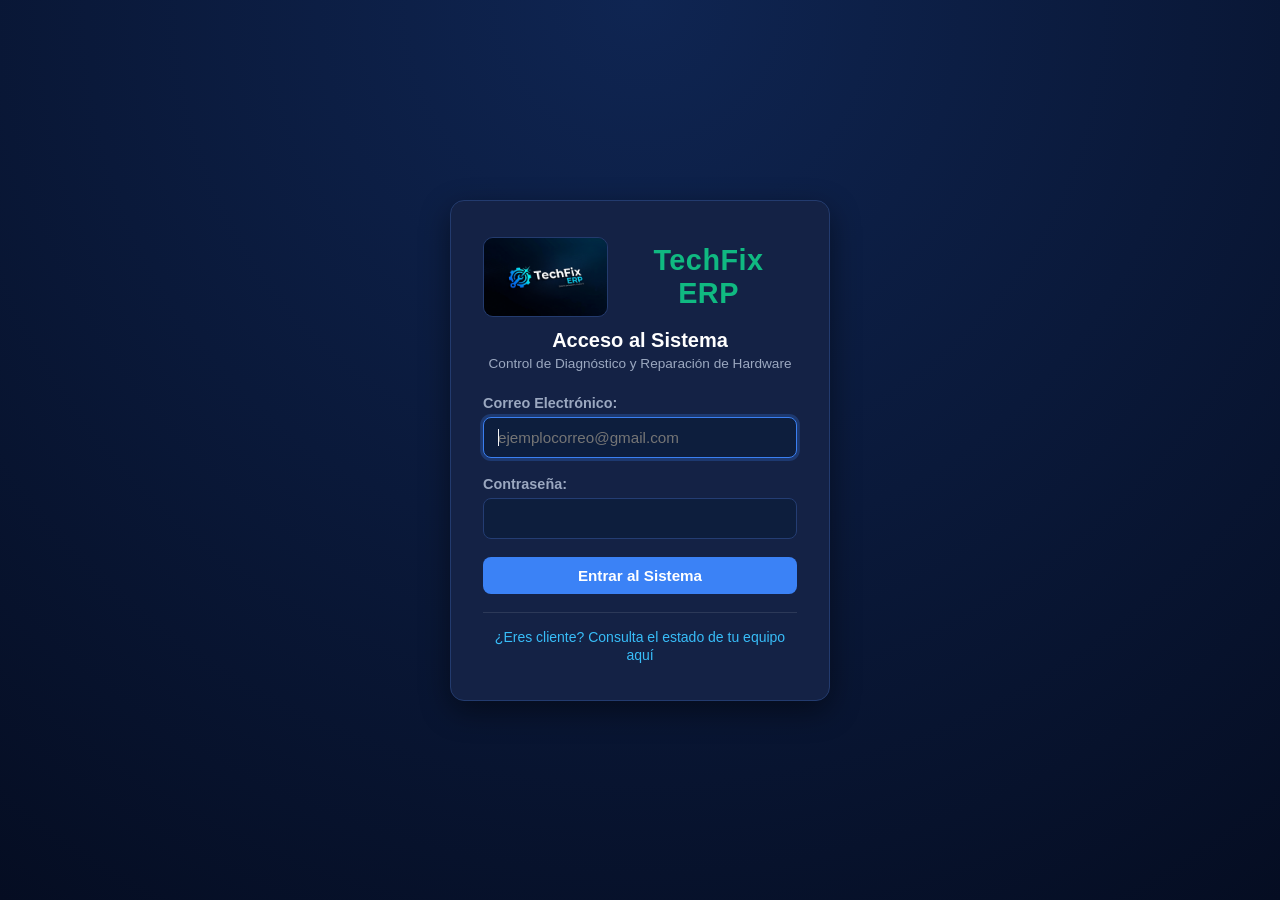
<file: index.html>
<!DOCTYPE html>
<html lang="es">
<head>
    <meta charset="UTF-8">
    <meta name="viewport" content="width=device-width, initial-scale=1.0">
    <title>TechFix ERP - Panel de Control</title>
    <link rel="stylesheet" href="CSS/estilos.css">
</head>
<body>

    <!-- Menu com-->
    <div class="sidebar"></div>

    <!-- Cont principal-->
    <div class="main-content">
        <div class="header">
            <div class="header-title-box">
                <h1>Panel de Control</h1>
                <p class="header-subtitle">Monitoreo general de órdenes y taller de hardware</p>
            </div>
            <div class="user-info"></div>
        </div>

        <!--tarj de resumen de estado -->
        <div class="dashboard-cards">
            <div class="card">
                <h3>Órdenes Activas</h3>
                <div class="number" id="count-activas">0</div>
            </div>
            <div class="card warning">
                <h3>En Diagnóstico</h3>
                <div class="number" id="count-diagnostico">0</div>
            </div>
            <div class="card success">
                <h3>Reparados / Listos</h3>
                <div class="number" id="count-listos">0</div>
            </div>
            <div class="card danger">
                <h3>Stock Bajo Repuestos</h3>
                <div class="number" id="count-stock-bajo">0</div>
            </div>
        </div>

        <!-- tab de órdenes recientes -->
        <div class="table-container">
            <div class="table-header-flex">
                <h2>Equipos en Taller y Órdenes Recientes</h2>
                <div class="cell-actions">
                    <a href="ordenes.html" class="btn btn-primary btn-sm">Nueva Orden</a>
                    <a href="diagnostico.html" class="btn btn-secondary btn-sm">Taller y Reparación</a>
                </div>
            </div>
            
            <table>
                <thead>
                    <tr>
                        <th>Ticket</th>
                        <th>Cliente</th>
                        <th>Equipo (Serie)</th>
                        <th>Respaldo Datos</th>
                        <th>Estado</th>
                        <th>Técnico Asignado</th>
                        <th>Acciones</th>
                    </tr>
                </thead>
                <tbody id="tabla-ordenes">
                    <tr>
                        <td colspan="7" class="empty-state-card">Cargando órdenes del sistema...</td>
                    </tr>
                </tbody>
            </table>
        </div>
    </div>

    <!-- Modal de previsualización de ticket -->
    <div id="modal-ticket" class="modal-overlay">
        <div class="modal-content">
            <div class="modal-header">
                <h3>Comprobante de Recepción</h3>
                <button class="modal-close" onclick="cerrarModalTicket()">&times;</button>
            </div>
            <div id="modal-ticket-body">
                <!-- cont dinam-->
            </div>
            <div class="modal-actions">
                <button class="btn btn-secondary" onclick="cerrarModalTicket()">Cerrar</button>
                <button class="btn btn-primary" onclick="imprimirTicketActual()">Imprimir Ticket</button>
            </div>
        </div>
    </div>
    <!-- compr -->
    <div id="seccion-ticket">
    
        <h2>TechFix ERP</h2>
        <h3>Comprobante de Recepción de Equipo</h3>
        <hr>
    
        <table>
            <tr>
                <td><b>Código de seguimiento:</b></td>
                <td id="ticket-id"></td>
            </tr>
            <tr>
                <td><b>Fecha:</b></td>
                <td id="ticket-fecha"></td>
            </tr>
            <tr>
                <td><b>Cliente:</b></td>
                <td id="ticket-cliente"></td>
            </tr>
            <tr>
                <td><b>Teléfono:</b></td>
                <td id="ticket-telefono"></td>
            </tr>
            <tr>
                <td><b>Equipo:</b></td>
                <td id="ticket-equipo"></td>
            </tr>
            <tr>
                <td><b>No de Serie:</b></td>
                <td id="ticket-serie"></td>
            </tr>
            <tr>
                <td><b>Técnico:</b></td>
                <td id="ticket-tecnico"></td>
            </tr>
            <tr>
                <td><b>Respaldo:</b></td>
                <td id="ticket-respaldo"></td>
            </tr>
        </table>
    
        <hr>
    
        <p><b>Problema reportado:</b></p>
        <p id="ticket-problema"></p>
    
        <p><b>Notas:</b></p>
        <p id="ticket-notas"></p>
    
        <hr>

        <div class="ticket-qr-print">
            <div id="ticket-print-qr" class="qr-box"></div>
            <p>Escanee el código QR o ingrese el código en el portal de seguimiento</p>
            <p class="ticket-token" id="ticket-print-token"></p>
        </div>
    
        <p><b>Importante:</b> Presente este comprobante para retirar su equipo.</p>
        <p>Pasados 30 días del aviso de reparación, el taller no se hace responsable por equipos no reclamados.</p>
        <p>Gracias por su preferencia.</p>
    
        </div>

    <script src="JS/lib/qrcode.min.js"></script>
    <script src="JS/api.js"></script>
    <script src="JS/index.js"></script>
</body>
</html>
</file>
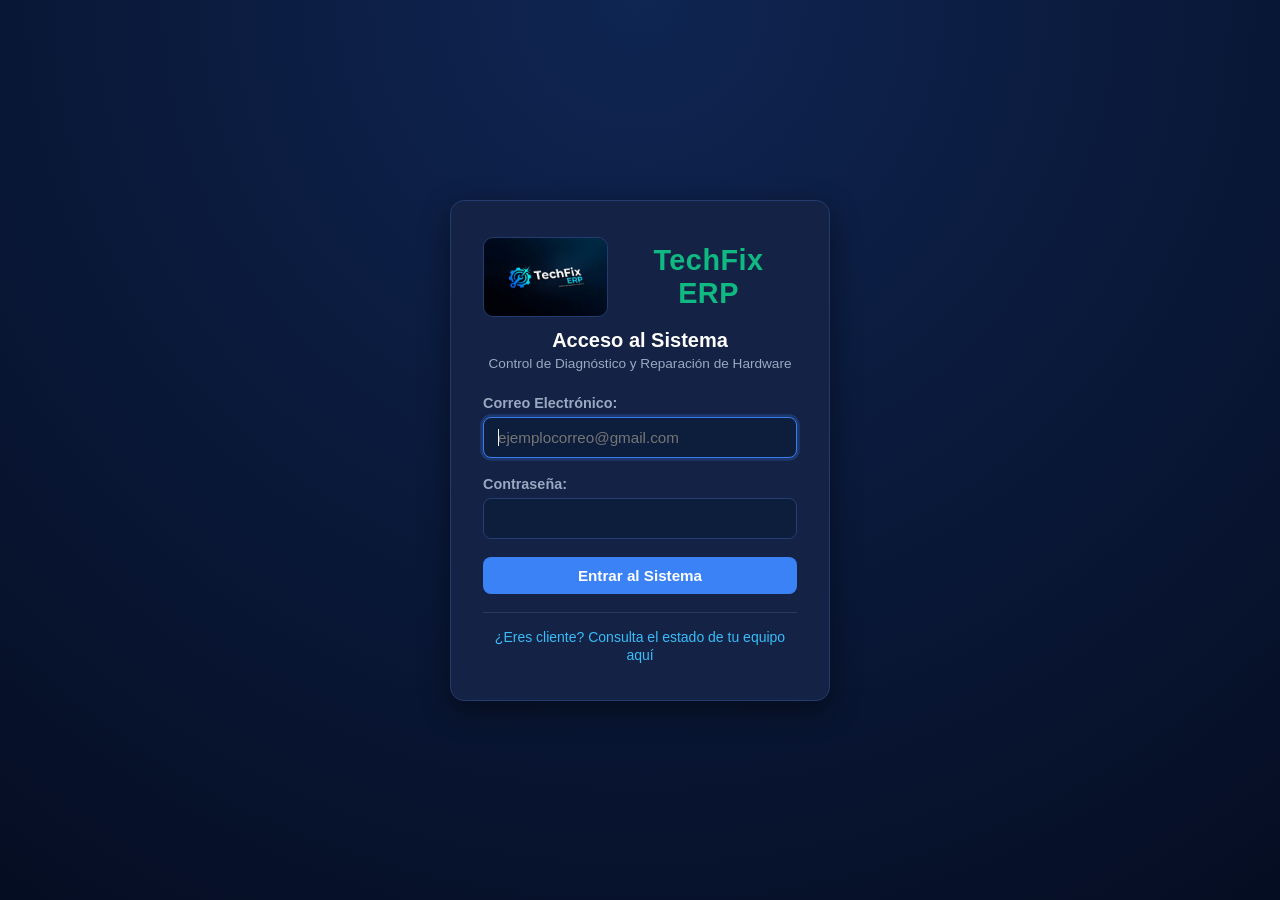
<file: auditoria.html>
<!DOCTYPE html>
<html lang="es">
<head>
    <meta charset="UTF-8">
    <meta name="viewport" content="width=device-width, initial-scale=1.0">
    <title>TechFix ERP - Auditoría y Trazabilidad</title>
    <link rel="stylesheet" href="CSS/estilos.css">
</head>
<body>

    <!-- Menú lateral común -->
    <div class="sidebar"></div>

    <!--  principal -->
    <div class="main-content">
        <div class="header">
            <div class="header-title-box">
                <h1>Auditoría y Trazabilidad Inmutable</h1>
                <p class="header-subtitle">Bitácora cronológica de operaciones y trazabilidad de cambios de estado protegida por triggers</p>
            </div>
            <div class="user-info"></div>
        </div>

        <!-- Pestañas aud-->
        <div class="tab-container">
            <button class="tab-btn active" id="tab-estados-btn" onclick="cambiarTabAuditoria('estados')">
                <img src="imgs/1785039-ff5722.svg" alt="" class="btn-icon-img"> Historial de Estados de Órdenes
            </button>
            <button class="tab-btn" id="tab-bitacora-btn" onclick="cambiarTabAuditoria('bitacora')">
                <img src="imgs/activity.svg" alt="" class="btn-icon-img"> Bitácora General del Sistema
            </button>
        </div>

        <!-- historial de estados órdenes -->
        <div id="seccion-estados">
            <div class="card" style="margin-bottom: 24px;">
                <div class="form-row" style="align-items: center; margin-bottom: 0;">
                    <div class="form-group" style="flex: 2; margin-bottom: 0;">
                        <label for="ordenAuditoriaSelect">Consultar Trazabilidad de la Orden:</label>
                        <select id="ordenAuditoriaSelect">
                            <option value="">-- Seleccionar Orden de Trabajo --</option>
                        </select>
                    </div>
                    <div style="flex: 1; text-align: right;">
                        <button class="btn btn-secondary btn-sm" onclick="cargarHistorialOrdenSeleccionada()">
                            Refrescar Historial
                        </button>
                    </div>
                </div>
            </div>

            <div class="table-container">
                <div class="table-header-flex">
                    <h2 id="titulo-historial-orden">Línea de Tiempo de Cambios de Estado</h2>
                    <span class="badge ready">
                        Registros Inmutables
                    </span>
                </div>
                <p class="header-subtitle" style="margin-bottom: 16px;">
                    Registro automático con marca de tiempo y usuario responsable para cada transición de estado de reparación.
                </p>

                <table>
                    <thead>
                        <tr>
                            <th>Fecha y Hora Exacta</th>
                            <th>Estado Anterior</th>
                            <th>Nuevo Estado</th>
                            <th>Usuario Responsable</th>
                            <th>Rol</th>
                            <th>Observaciones</th>
                        </tr>
                    </thead>
                    <tbody id="tabla-historial-estados">
                        <tr>
                            <td colspan="6" class="empty-state-card">Seleccione una orden para ver su trazabilidad.</td>
                        </tr>
                    </tbody>
                </table>
            </div>
        </div>

        <!-- bitácora general de auditoría -->
        <div id="seccion-bitacora" style="display: none;">
            <div class="table-container">
                <div class="table-header-flex">
                    <h2>Bitácora de Operaciones del Sistema (Últimos 100 Registros)</h2>
                    <button class="btn btn-secondary btn-sm" onclick="cargarBitacoraGeneral()">Actualizar Bitácora</button>
                </div>
                <p class="header-subtitle" style="margin-bottom: 16px;">
                    Auditoría integral de base de datos protegida ante modificaciones o eliminaciones.
                </p>

                <table>
                    <thead>
                        <tr>
                            <th>Fecha / Hora</th>
                            <th>Tabla</th>
                            <th>Operación</th>
                            <th>ID Registro</th>
                            <th>Usuario</th>
                        </tr>
                    </thead>
                    <tbody id="tabla-bitacora-general">
                        <tr>
                            <td colspan="5" class="empty-state-card">Cargando bitácora general...</td>
                        </tr>
                    </tbody>
                </table>
            </div>
        </div>

    </div>

    <script src="JS/api.js"></script>
    <script src="JS/auditoria.js"></script>
</body>
</html>
</file>
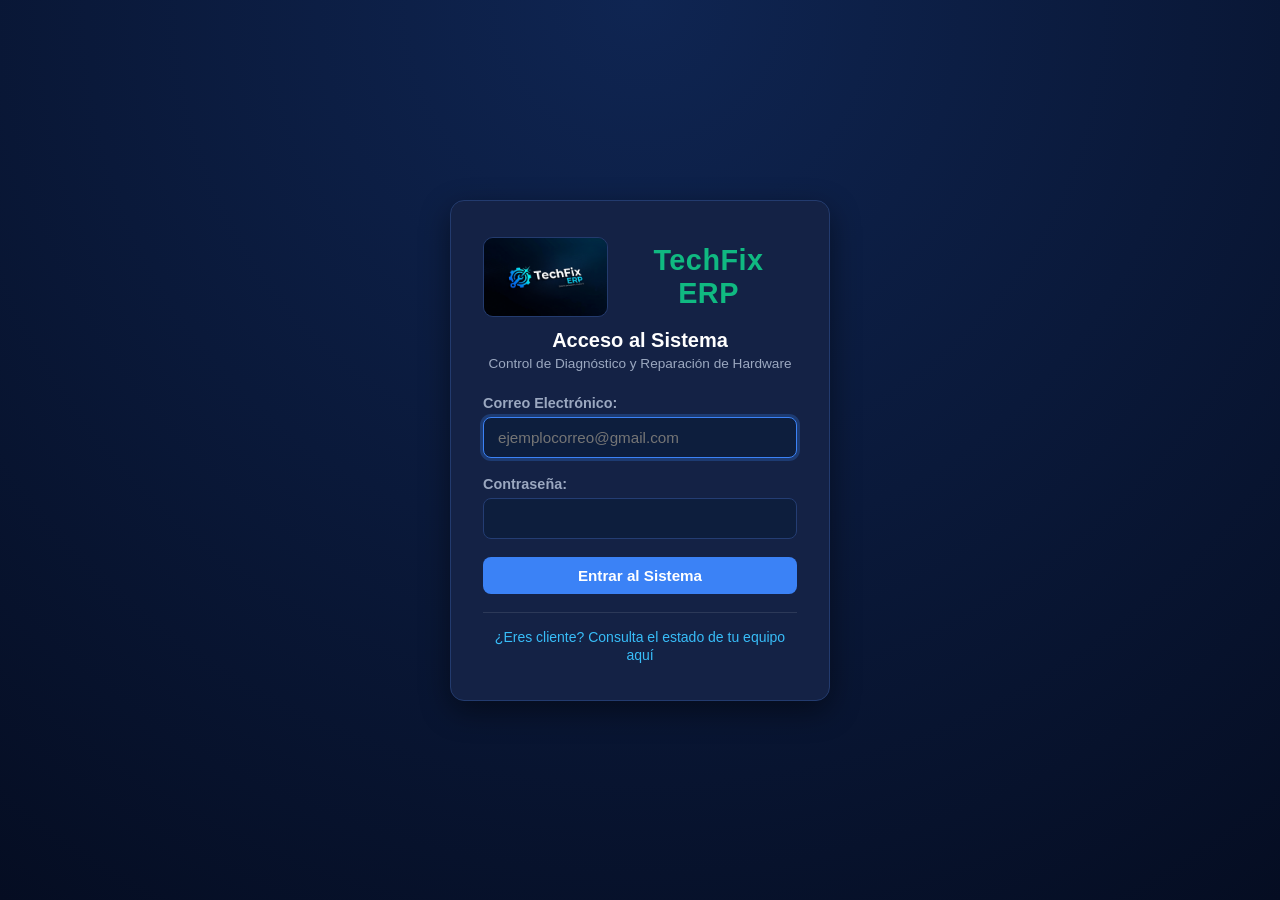
<file: clientes.html>
<!DOCTYPE html>
<html lang="es">
<head>
    <meta charset="UTF-8">
    <meta name="viewport" content="width=device-width, initial-scale=1.0">
    <title>TechFix ERP - Gestión de Clientes</title>
    <link rel="stylesheet" href="CSS/estilos.css">
</head>
<body>

    <!-- Menú lateral común -->
    <div class="sidebar"></div>

    <!-- Contenido principal -->
    <div class="main-content">
        <div class="header">
            <div class="header-title-box">
                <h1>Gestión de Clientes</h1>
                <p class="header-subtitle">Catálogo de clientes y propietarios de hardware</p>
            </div>
            <div class="user-info"></div>
        </div>

        <div class="two-column-layout">
            <!--  registro -->
            <div class="card">
                <h2 style="font-size: 1.2rem; margin-bottom: 16px;">Registrar Nuevo Cliente</h2>
                <form id="formCliente">
                    <div class="form-group">
                        <label for="nombre">Nombre Completo *</label>
                        <input type="text" id="nombre" placeholder="Ej. Juan Pérez" required>
                    </div>

                    <div class="form-group">
                        <label for="telefono">Teléfono de Contacto *</label>
                        <input type="text" id="telefono" placeholder="Ej. 5555-1234" required>
                    </div>

                    <div class="form-group">
                        <label for="email">Correo Electrónico (Único) *</label>
                        <input type="email" id="email" placeholder="cliente@correo.com" required>
                        <small class="field-help-text">No se permiten correos duplicados en el sistema.</small>
                    </div>

                    <div class="form-group">
                        <label for="direccion">Dirección Física</label>
                        <input type="text" id="direccion" placeholder="Ej. Zona 1, Ciudad">
                    </div>

                    <button type="submit" class="btn btn-primary btn-full" id="btnGuardarCliente" style="margin-top: 10px;">
                        Guardar Cliente
                    </button>
                </form>
            </div>

            <!-- Listado de clientes que estan registrados -->
            <div class="table-container">
                <div class="table-header-flex">
                    <h2>Directorio de Clientes</h2>
                    <input type="text" id="buscarCliente" placeholder="Filtrar por nombre, teléfono o correo..." class="search-input-field">
                </div>

                <table>
                    <thead>
                        <tr>
                            <th>ID</th>
                            <th>Nombre Completo</th>
                            <th>Teléfono</th>
                            <th>Correo Electrónico</th>
                            <th>Dirección</th>
                        </tr>
                    </thead>
                    <tbody id="tabla-clientes">
                        <tr>
                            <td colspan="5" class="empty-state-card">Cargando directorio de clientes...</td>
                        </tr>
                    </tbody>
                </table>
            </div>
        </div>
    </div>

    <script src="JS/api.js"></script>
    <script src="JS/clientes.js"></script>
</body>
</html>
</file>
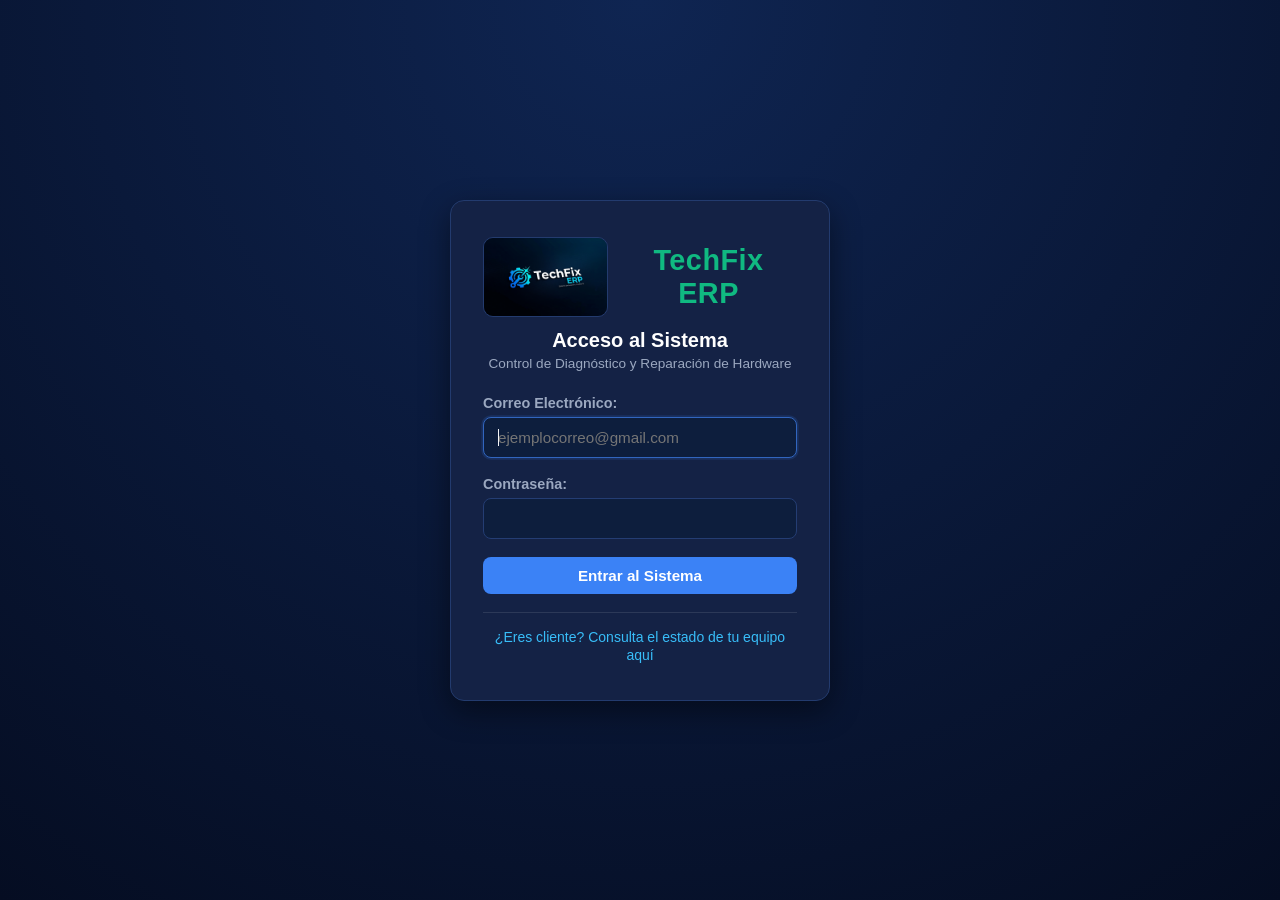
<file: diagnostico.html>
<!DOCTYPE html>
<html lang="es">
<head>
    <meta charset="UTF-8">
    <meta name="viewport" content="width=device-width, initial-scale=1.0">
    <title>TechFix ERP  Diagnóstico y Taller de Reparación</title>
    <link rel="stylesheet" href="CSS/estilos.css">
</head>
<body>

    <!-- Menú lateral -->
    <div class="sidebar"></div>

    <!--principal -->
    <div class="main-content">
        <div class="header">
            <div class="header-title-box">
                <h1>Diagnóstico y Taller de Hardware</h1>
                <p class="header-subtitle">Atención técnica, consumo de repuestos en órdenes y actualización de estados</p>
            </div>
            <div class="user-info"></div>
        </div>

        <!-- Selector orden activa -->
        <div class="card" style="margin-bottom: 24px;">
            <div class="form-row" style="align-items: center; margin-bottom: 0;">
                <div class="form-group" style="flex: 2; margin-bottom: 0;">
                    <label for="ordenSelect" style="color: #ffffff;">Seleccionar Orden de Trabajo para Atención Técnica:</label>
                    <select id="ordenSelect">
                        <option value="">-- Cargando órdenes activas del taller --</option>
                    </select>
                </div>
                <div style="flex: 1; display: flex; justify-content: flex-end;">
                    <button class="btn btn-secondary btn-sm" onclick="cargarOrdenesTaller()">Refrescar Órdenes</button>
                </div>
            </div>
        </div>

        <!-- Panel cuando no se ha seleccionado ninguna orden -->
        <div id="panel-sin-seleccion" class="empty-state-card">
            <img src="imgs/1093183-3f51b5.svg" alt="" class="empty-state-icon">
            <h3>Seleccione una orden de trabajo para ver los detalles técnicos y gestionar el taller.</h3>
        </div>

        <!-- Panel de trabajo de la orden seleccionada -->
        <div id="panel-orden-activa" style="display: none;">
            
            <!-- banner informativo de respaldo de datos -->
            <div id="banner-respaldo-alerta" style="display: none;"></div>

            <div class="dashboard-cards" style="grid-template-columns: repeat(auto-fit, minmax(200px, 1fr)); margin-bottom: 24px;">
                <div class="card" style="padding: 16px;">
                    <h3>Orden / Ticket</h3>
                    <div id="info-ticket" style="font-size: 1.5rem; font-weight: bold; color: #60a5fa;">-</div>
                </div>
                <div class="card" style="padding: 16px;">
                    <h3>Cliente</h3>
                    <div id="info-cliente" style="font-size: 1.1rem; font-weight: bold;">-</div>
                </div>
                <div class="card" style="padding: 16px;">
                    <h3>Dispositivo</h3>
                    <div id="info-equipo" style="font-size: 1.1rem; font-weight: bold;">-</div>
                </div>
                <div class="card" style="padding: 16px;">
                    <h3>Estado Actual</h3>
                    <div id="info-estado" style="font-size: 1.1rem; font-weight: bold;">-</div>
                </div>
            </div>

            <!-- distribución de operaciones tecnicas -->
            <div class="taller-grid-layout" style="margin-bottom: 24px;">
                
                <!-- Diagnóstico técnico y estado -->
                <div>
                    <!-- Formulario de diagnóstico -->
                    <div class="card" style="margin-bottom: 20px;">
                        <h2 style="font-size: 1.2rem; margin-bottom: 14px;">Registro de Diagnóstico Técnico</h2>
                        <form id="formDiagnostico">
                            <div class="form-group">
                                <label for="diagnosticoTecnico">Hallazgos Técnicos / Evaluación *</label>
                                <textarea id="diagnosticoTecnico" rows="3" placeholder="Detalle las pruebas realizadas y componentes defectuosos detectados..." required></textarea>
                            </div>
                            <div class="form-group">
                                <label for="solucionPropuesta">Solución Propuesta / Procedimiento</label>
                                <textarea id="solucionPropuesta" rows="2" placeholder="Reemplazo de componente, soldadura, limpieza, reinstalación..."></textarea>
                            </div>
                            <button type="submit" class="btn btn-primary btn-full" id="btnGuardarDiagnostico">
                                Guardar Diagnóstico y Marcar "En Diagnóstico"
                            </button>
                        </form>
                    </div>

                    <!-- actualización de estado de reparacion -->
                    <div class="card">
                        <h2 style="font-size: 1.2rem; margin-bottom: 12px;">Estado de Reparación</h2>
                        <p class="field-help-text" style="margin-bottom: 14px;">
                            Solo el técnico asignado a esta orden o un Administrador tienen autorización para modificar su estado.
                        </p>
                        
                        <div class="cell-actions">
                            <button class="btn btn-warning" onclick="cambiarEstadoOrden('En Diagnóstico')">
                                En Diagnóstico
                            </button>
                            <button class="btn btn-success" onclick="cambiarEstadoOrden('Reparado')">
                                Marcar Reparado
                            </button>
                            <button class="btn btn-secondary" onclick="cambiarEstadoOrden('Entregado')">
                                Marcar Entregado
                            </button>
                        </div>
                    </div>

                    <!-- historial de notas de diagnostico -->
                    <div class="card" style="margin-top: 20px;">
                        <h3 style="margin-bottom: 10px;">Historial de Notas de Diagnóstico</h3>
                        <div id="lista-diagnosticos" style="display: flex; flex-direction: column; gap: 10px; font-size: 0.9rem;">
                            <!-- dinamic -->
                        </div>
                    </div>
                </div>

                <!-- consumo de repuestos -->
                <div>
                    <div class="card" style="border-left-color: var(--success);">
                        <h2 style="font-size: 1.2rem; margin-bottom: 14px;">Consumo de Repuestos</h2>
                        <p class="field-help-text" style="margin-bottom: 14px;">
                            Al asignar un repuesto a la orden, las existencias se descuentan automáticamente y se genera su registro en el Kardex.
                        </p>

                        <form id="formAsignarRepuesto">
                            <div class="form-group">
                                <label for="repuestoSelect">Repuesto a Utilizar *</label>
                                <select id="repuestoSelect" required>
                                    <option value="">-- Seleccionar Repuesto en Stock --</option>
                                </select>
                            </div>

                            <div class="form-row">
                                <div class="form-group">
                                    <label for="cantidadRepuesto">Cantidad *</label>
                                    <input type="number" id="cantidadRepuesto" min="1" value="1" required>
                                </div>
                                <div class="form-group" style="display: flex; align-items: flex-end;">
                                    <button type="submit" class="btn btn-success btn-full" id="btnAsignarRepuesto">
                                        Consumir Repuesto
                                    </button>
                                </div>
                            </div>
                        </form>

                        <hr style="border: none; border-top: 1px solid var(--border-color); margin: 18px 0;">

                        <h3 style="font-size: 1rem; margin-bottom: 10px;">Repuestos Asignados a Esta Orden</h3>
                        <div style="overflow-x: auto;">
                            <table>
                                <thead>
                                    <tr>
                                        <th>Repuesto</th>
                                        <th>Cant.</th>
                                        <th>P. Unitario</th>
                                        <th>Subtotal</th>
                                    </tr>
                                </thead>
                                <tbody id="tabla-repuestos-orden">
                                    <tr>
                                        <td colspan="4" class="empty-state-card" style="padding: 10px;">No se han consumido repuestos.</td>
                                    </tr>
                                </tbody>
                            </table>
                        </div>

                        <div style="margin-top: 14px; text-align: right; font-size: 1.1rem;">
                            <strong>Total Repuestos: </strong>
                            <span id="total-repuestos-monto" style="color: #34d399; font-weight: bold;">Q0.00</span>
                        </div>
                    </div>
                </div>

            </div>
        </div>
    </div>

    <script src="JS/api.js"></script>
    <script src="JS/diagnostico.js"></script>
</body>
</html>
</file>
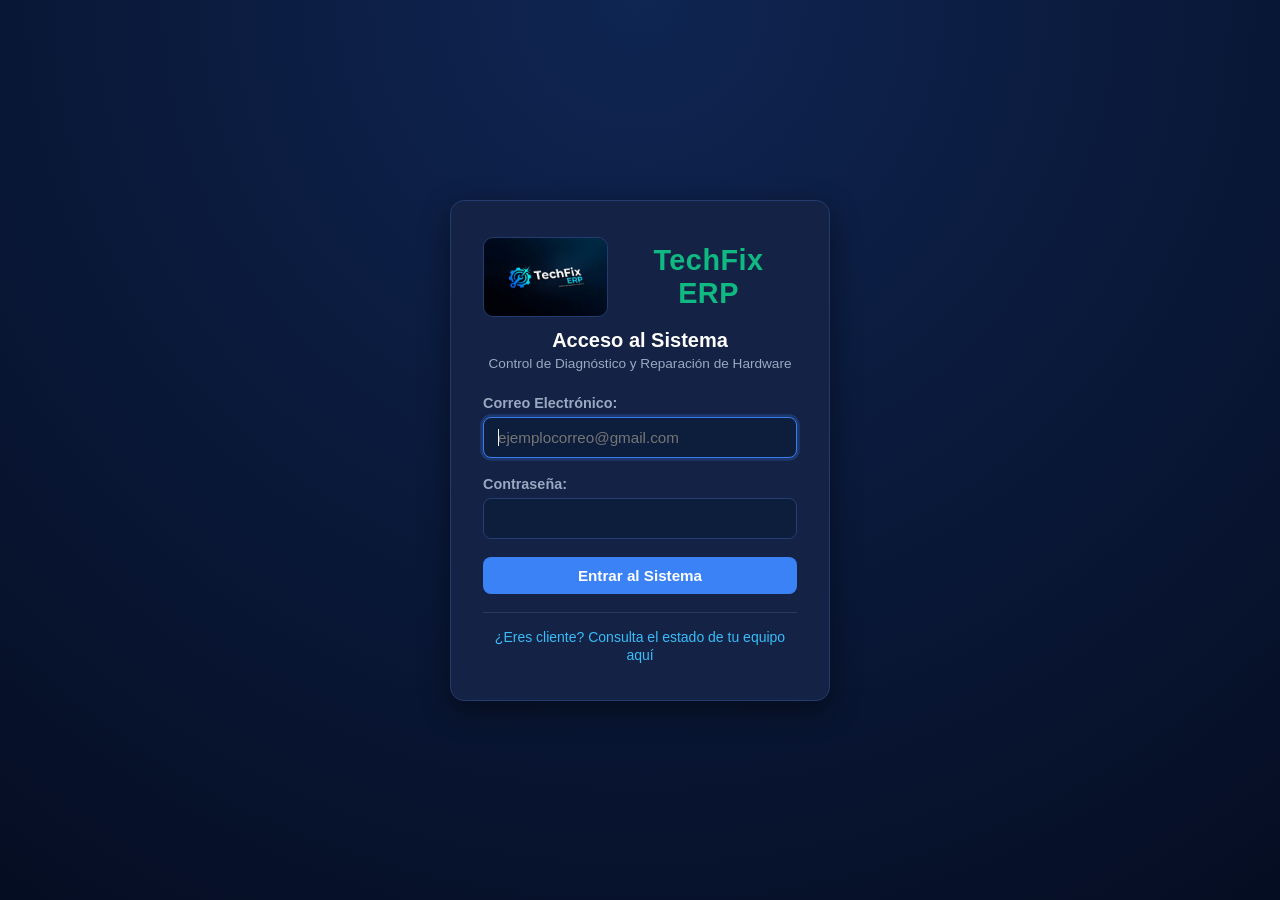
<file: equipos.html>
<!DOCTYPE html>
<html lang="es">
<head>
    <meta charset="UTF-8">
    <meta name="viewport" content="width=device-width, initial-scale=1.0">
    <title>TechFix ERP - Registro de Equipos</title>
    <link rel="stylesheet" href="CSS/estilos.css">
</head>
<body>

    <!-- Menú-->
    <div class="sidebar"></div>

    <!-- principal -->
    <div class="main-content">
        <div class="header">
            <div class="header-title-box">
                <h1>Registro de Equipos de Hardware</h1>
                <p class="header-subtitle">Inventario de dispositivos ingresados por clientes al taller</p>
            </div>
            <div class="user-info"></div>
        </div>

        <div class="two-column-layout">
            <!-- formulario de registro de equipo -->
            <div class="card">
                <h2 style="font-size: 1.2rem; margin-bottom: 16px;">Registrar Dispositivo</h2>

                <form id="formEquipo">
                    <div class="form-group">
                        <label for="clienteSelect">Cliente Propietario *</label>
                        <select id="clienteSelect" required>
                            <option value="">Cargando clientes...</option>
                        </select>
                        <small class="field-help-text">
                            ¿Cliente nuevo? <a href="clientes.html" class="field-link">Registrar cliente aquí</a>
                        </small>
                    </div>

                    <div class="form-group">
                        <label for="tipo">Tipo de Dispositivo *</label>
                        <select id="tipo" required>
                            <option value="">-- Seleccionar Tipo --</option>
                            <option value="Laptop">Laptop / Portátil</option>
                            <option value="Desktop">Desktop / Computadora de Escritorio</option>
                            <option value="Servidor">Servidor / Rack</option>
                            <option value="Tarjeta de Video">Tarjeta de Video (GPU)</option>
                            <option value="Placa Base">Tarjeta Madre / Motherboard</option>
                            <option value="Consola">Consola de Videojuegos</option>
                            <option value="Otro">Otro Dispositivo</option>
                        </select>
                    </div>

                    <div class="form-group">
                        <label for="marca">Marca y Modelo *</label>
                        <input type="text" id="marca" placeholder="Ej. ASUS ROG Strix G15" required>
                    </div>

                    <div class="form-group">
                        <label for="serie">Número de Serie Único *</label>
                        <input type="text" id="serie" placeholder="Ej. SN-984321A8" required>
                        <small class="field-help-text">Debe ser un identificador único e irrepetible.</small>
                    </div>

                    <div class="form-group">
                        <label for="caracteristicas">Especificaciones de Hardware</label>
                        <textarea id="caracteristicas" rows="2" placeholder="Ej. CPU Ryzen 7 5800H, 16GB RAM DDR4, SSD 512GB NVMe, RTX 3060..."></textarea>
                    </div>

                    <button type="submit" class="btn btn-primary btn-full" id="btnGuardarEquipo" style="margin-top: 10px;">
                        Guardar Equipo
                    </button>
                </form>
            </div>

            <!-- List de equipos registrados -->
            <div class="table-container">
                <div class="table-header-flex">
                    <h2>Inventario de Dispositivos</h2>
                    <input type="text" id="buscarEquipo" placeholder="Filtrar por serie, marca o cliente..." class="search-input-field">
                </div>

                <table>
                    <thead>
                        <tr>
                            <th>ID</th>
                            <th>Dispositivo</th>
                            <th>N° Serie</th>
                            <th>Cliente</th>
                            <th>Especificaciones</th>
                        </tr>
                    </thead>
                    <tbody id="tabla-equipos">
                        <tr>
                            <td colspan="5" class="empty-state-card">Cargando catálogo de equipos...</td>
                        </tr>
                    </tbody>
                </table>
            </div>
        </div>
    </div>

    <script src="JS/api.js"></script>
    <script src="JS/equipos.js"></script>
</body>
</html>
</file>
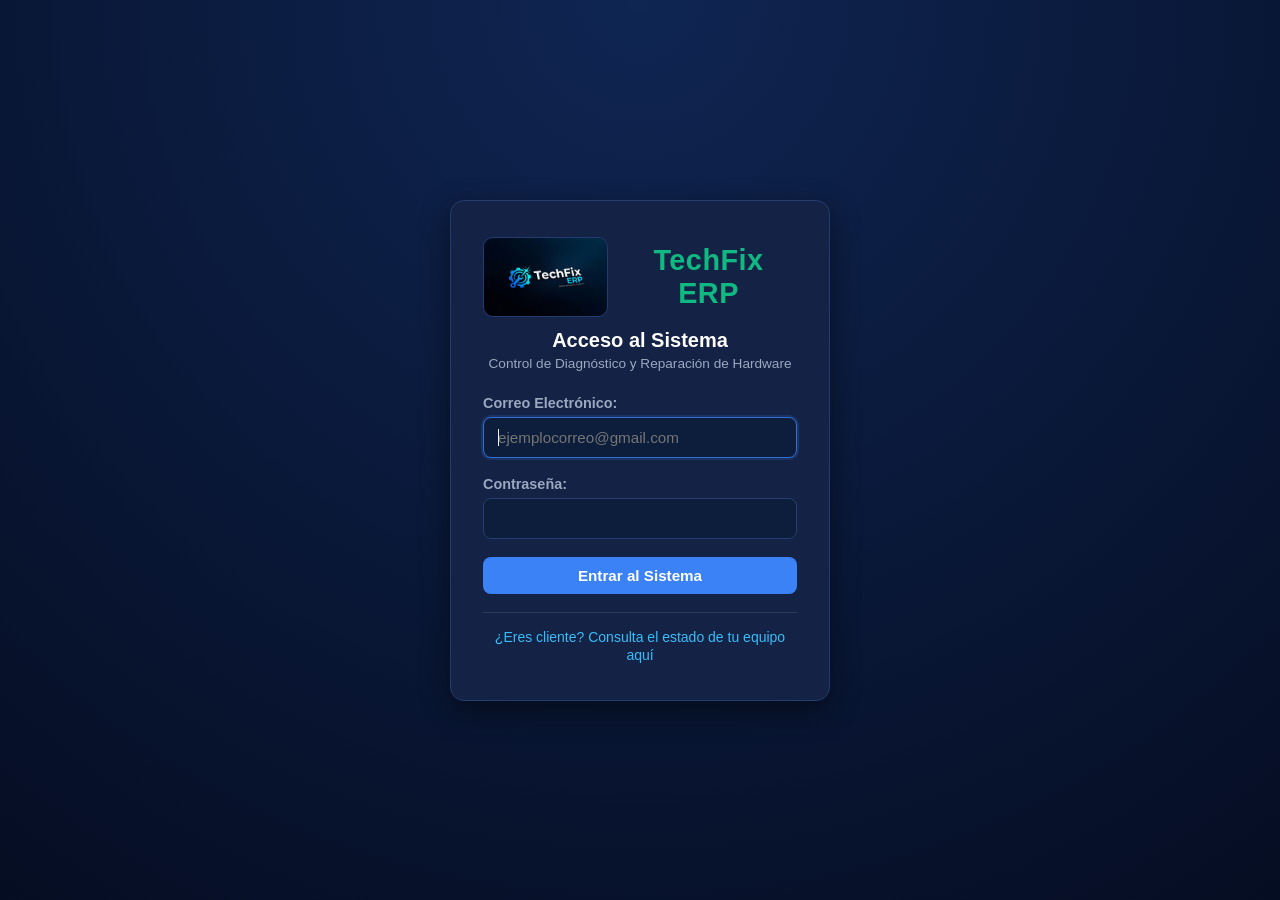
<file: facturas.html>
<!DOCTYPE html>
<html lang="es">
<head>
    <meta charset="UTF-8">
    <meta name="viewport" content="width=device-width, initial-scale=1.0">
    <title>TechFix ERP - Facturación y Cobro</title>
    <link rel="stylesheet" href="CSS/estilos.css">
</head>
<body>

    <!-- Menu común -->
    <div class="sidebar"></div>

    <!--principal -->
    <div class="main-content">
        <div class="header">
            <div class="header-title-box">
                <h1>Facturación y Liquidación de Órdenes</h1>
                <p class="header-subtitle">Emisión de facturas detalladas, cálculo automático de repuestos y mano de obra</p>
            </div>
            <div class="user-info"></div>
        </div>

        <div class="factura-grid-layout">
            
            <!--  emisión de factura -->
            <div class="card" style="border-left-color: var(--success);">
                <h2 style="font-size: 1.25rem; margin-bottom: 16px;">Emitir Nueva Factura</h2>

                <div class="form-group">
                    <label for="ordenFacturaSelect">Seleccionar Orden de Trabajo *</label>
                    <select id="ordenFacturaSelect">
                        <option value="">-- Seleccionar Orden para Facturar --</option>
                    </select>
                </div>

                <div id="contenedor-aviso-existente" style="display: none; margin-bottom: 16px;"></div>

                <div id="formulario-factura-detalles" style="display: none;">
                    
                    <!-- resumen del cliente y equipo -->
                    <div class="summary-box">
                        <p><strong>Cliente:</strong> <span id="factura-cliente-nombre">-</span></p>
                        <p><strong>Dispositivo:</strong> <span id="factura-equipo-desc">-</span></p>
                        <p><strong>Técnico Responsable:</strong> <span id="factura-tecnico-nombre">-</span></p>
                    </div>

                    <!-- tab de repuestos utilizados -->
                    <h3 style="font-size: 1rem; margin-bottom: 8px;">Detalle de Repuestos Consumidos</h3>
                    <div style="overflow-x: auto; margin-bottom: 16px;">
                        <table>
                            <thead>
                                <tr>
                                    <th>Repuesto</th>
                                    <th>Cant.</th>
                                    <th>Precio</th>
                                    <th>Subtotal</th>
                                </tr>
                            </thead>
                            <tbody id="tabla-repuestos-factura">
                                <tr>
                                    <td colspan="4" class="empty-state-card" style="padding: 8px;">Sin repuestos consumidos</td>
                                </tr>
                            </tbody>
                        </table>
                    </div>

                    <form id="formGenerarFactura">
                        <div class="form-row">
                            <div class="form-group">
                                <label for="costoManoObra">Costo de Mano de Obra (Q) *</label>
                                <input type="number" id="costoManoObra" step="0.01" min="0" value="150.00" required>
                            </div>
                            <div class="form-group">
                                <label for="metodoPago">Método de Pago *</label>
                                <select id="metodoPago" required>
                                    <option value="Efectivo">Efectivo</option>
                                    <option value="Tarjeta">Tarjeta (Crédito / Débito)</option>
                                    <option value="Transferencia">Transferencia Bancaria</option>
                                </select>
                            </div>
                        </div>

                        <!-- desglose de cálculo auto -->
                        <div class="alert-box-success" style="margin-bottom: 20px;">
                            <div style="display: flex; justify-content: space-between; margin-bottom: 6px; font-size: 0.95rem;">
                                <span>Subtotal Repuestos:</span>
                                <span id="calc-repuestos" style="font-weight: bold;">Q0.00</span>
                            </div>
                            <div style="display: flex; justify-content: space-between; margin-bottom: 8px; font-size: 0.95rem;">
                                <span>Mano de Obra:</span>
                                <span id="calc-mano-obra" style="font-weight: bold;">Q150.00</span>
                            </div>
                            <hr style="border: none; border-top: 1px solid rgba(16, 185, 129, 0.4); margin: 8px 0;">
                            <div style="display: flex; justify-content: space-between; font-size: 1.3rem;">
                                <strong>TOTAL A PAGAR:</strong>
                                <strong id="calc-total-final" style="color: #34d399;">Q150.00</strong>
                            </div>
                        </div>

                        <div class="cell-actions">
                            <button type="submit" class="btn btn-success" id="btnEmitirFactura" style="flex: 1;">
                                Generar y Emitir Factura
                            </button>
                            <button type="button" class="btn btn-primary" id="btnImprimirFacturaDirecta" style="display: none;" onclick="imprimirFacturaActual()">
                                Imprimir Factura
                            </button>
                        </div>
                    </form>

                </div>
            </div>

            <!-- historial de facturas emitidas -->
            <div class="table-container">
                <div class="table-header-flex">
                    <h2>Facturas Emitidas</h2>
                    <button class="btn btn-secondary btn-sm" onclick="cargarFacturasEmitidas()">Actualizar</button>
                </div>

                <table>
                    <thead>
                        <tr>
                            <th>No Factura</th>
                            <th>Orden</th>
                            <th>Fecha</th>
                            <th>Total</th>
                            <th>Pago</th>
                            <th>Acciones</th>
                        </tr>
                    </thead>
                    <tbody id="tabla-facturas-emitidas">
                        <tr>
                            <td colspan="6" class="empty-state-card">Cargando facturas</td>
                        </tr>
                    </tbody>
                </table>
            </div>

        </div>
    </div>

    <!-- Factura  -->
    <div id="seccion-factura-imprimir">
    
        <h2>TechFix ERP S.A.</h2>
        <p>NIT: 1049283-4 | Tel: 7941-2000 | Zacapa, Guatemala</p>
        <hr>
    
        <h3>FACTURA DE SERVICIO</h3>
        <p><b id="print-fac-numero">#FAC-000</b></p>
        <p id="print-fac-fecha">Fecha: 01/01/2026</p>
        <hr>
    
        <p><b>Datos del cliente</b></p>
        <table>
            <tr>
                <td><b>Nombre:</b></td>
                <td id="print-fac-cliente"></td>
            </tr>
            <tr>
                <td><b>Teléfono:</b></td>
                <td id="print-fac-telefono"></td>
            </tr>
            <tr>
                <td><b>Correo:</b></td>
                <td id="print-fac-correo"></td>
            </tr>
        </table>
    
        <p><b>Datos del equipo</b></p>
        <table>
            <tr>
                <td><b>N° Orden:</b></td>
                <td id="print-fac-orden"></td>
            </tr>
            <tr>
                <td><b>Dispositivo:</b></td>
                <td id="print-fac-equipo"></td>
            </tr>
            <tr>
                <td><b>Serie:</b></td>
                <td id="print-fac-serie"></td>
            </tr>
        </table>
    
        <hr>
    
        <table border="1" width="100%">
            <thead>
                <tr>
                    <th>Cant.</th>
                    <th>Descripción</th>
                    <th>Precio</th>
                    <th>Subtotal</th>
                </tr>
            </thead>
            <tbody id="print-fac-items">
              
            </tbody>
        </table>
    
        <hr>
    
        <p><b>Método de pago:</b> <span id="print-fac-metodo"></span></p>
        <p>Subtotal repuestos: <b id="print-fac-sub-rep">Q0.00</b></p>
        <p>Mano de obra: <b id="print-fac-sub-mo">Q0.00</b></p>
        <h3>TOTAL: <span id="print-fac-total">Q0.00</span></h3>
    
        <p>Garantía de reparación: 30 días por mano de obra.</p>
    
        <br><br>
        <p>_____________________ &nbsp;&nbsp;&nbsp;&nbsp; _____________________</p>
        <p>Firma del Cliente &nbsp;&nbsp;&nbsp;&nbsp;&nbsp;&nbsp;&nbsp;&nbsp;&nbsp;&nbsp;&nbsp;&nbsp;&nbsp; Firma del
            Técnico</p>
    
        </div>

    <script src="JS/api.js"></script>
    <script src="JS/facturas.js"></script>
</body>
</html>
</file>
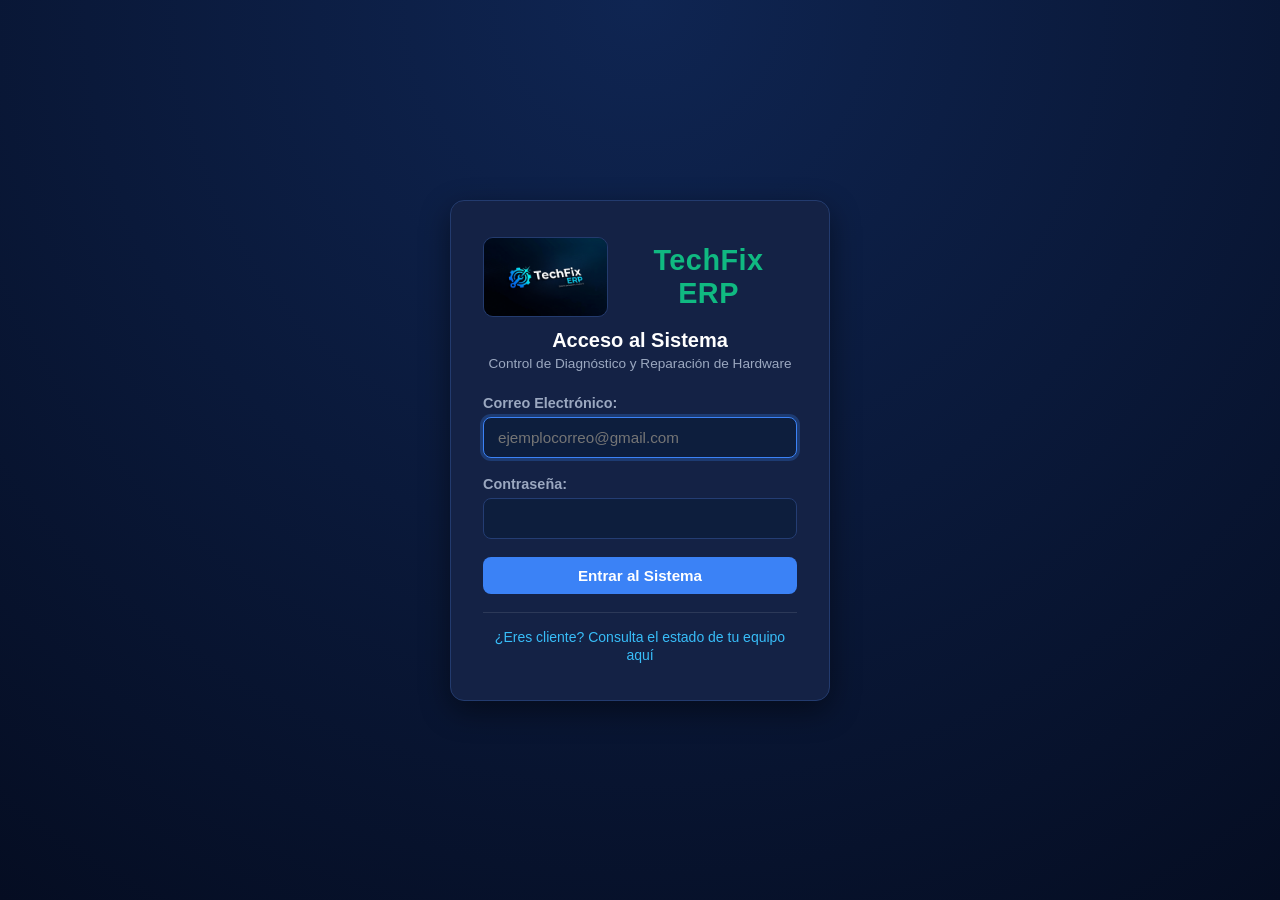
<file: inventario.html>
<!DOCTYPE html>
<html lang="es">
<head>
    <meta charset="UTF-8">
    <meta name="viewport" content="width=device-width, initial-scale=1.0">
    <title>TechFix ERP - Control de Inventario y Kardex</title>
    <link rel="stylesheet" href="CSS/estilos.css">
</head>
<body>

    <!-- Menú  común -->
    <div class="sidebar"></div>

    <!-- principal -->
    <div class="main-content">
        <div class="header">
            <div class="header-title-box">
                <h1>Control de Inventario y Kardex</h1>
                <p class="header-subtitle">Gestión de existencias de repuestos, catálogo de precios y trazabilidad de movimientos</p>
            </div>
            <div class="user-info"></div>
        </div>

        <!-- navegación interna -->
        <div class="tab-container">
            <button class="tab-btn active" id="tab-catalogo-btn" onclick="cambiarTab('catalogo')">
                <img src="imgs/box.svg" alt="" class="btn-icon-img"> Catálogo de Repuestos
            </button>
            <button class="tab-btn" id="tab-kardex-btn" onclick="cambiarTab('kardex')">
                <img src="imgs/activity.svg" alt="" class="btn-icon-img"> Kardex de Movimientos
            </button>
        </div>

        <!-- Catálogo de repuestos -->
        <div id="seccion-catalogo">
            <div class="table-container">
                <div class="table-header-flex">
                    <div>
                        <h2>Catálogo de Repuestos y Componentes</h2>
                        <span id="resumen-stock-bajo" style="font-size: 0.85rem; font-weight: 600;"></span>
                    </div>
                    <div class="cell-actions" style="align-items: center;">
                        <input type="text" id="buscarRepuesto" placeholder="Buscar por código o nombre..." class="search-input-field">
                        <button class="btn btn-primary btn-sm" id="btnNuevoRepuestoModal" onclick="abrirModalNuevoRepuesto()">
                            Nuevo Repuesto
                        </button>
                    </div>
                </div>

                <table>
                    <thead>
                        <tr>
                            <th>Código</th>
                            <th>Nombre del Repuesto</th>
                            <th>Descripción</th>
                            <th>Precio Unitario</th>
                            <th>Stock Disponible</th>
                            <th>Mínimo</th>
                            <th>Estado</th>
                            <th>Acciones</th>
                        </tr>
                    </thead>
                    <tbody id="tabla-repuestos">
                        <tr>
                            <td colspan="8" class="empty-state-card">Cargando repuestos...</td>
                        </tr>
                    </tbody>
                </table>
            </div>
        </div>

        <!--  Kardex de movimientos -->
        <div id="seccion-kardex" style="display: none;">
            <div class="table-container">
                <div class="table-header-flex">
                    <h2>Kardex de Auditoría de Inventario</h2>
                    <button class="btn btn-secondary btn-sm" onclick="cargarKardex()">Actualizar Kardex</button>
                </div>
                <p class="header-subtitle" style="margin-bottom: 16px;">
                    Registro inmutable de todas las ENTRADAS, SALIDAS (consumos en taller) y AJUSTES de inventario.
                </p>

                <table>
                    <thead>
                        <tr>
                            <th>Fecha y Hora</th>
                            <th>Repuesto</th>
                            <th>Tipo</th>
                            <th>Cantidad</th>
                            <th>Motivo / Orden</th>
                            <th>Usuario Responsable</th>
                        </tr>
                    </thead>
                    <tbody id="tabla-kardex">
                        <tr>
                            <td colspan="6" class="empty-state-card">Cargando movimientos...</td>
                        </tr>
                    </tbody>
                </table>
            </div>
        </div>
    </div>

    <!-- modal para nuevo repuesto -->
    <div id="modal-nuevo-repuesto" class="modal-overlay">
        <div class="modal-content">
            <div class="modal-header">
                <h3>Registrar Nuevo Repuesto / Componente</h3>
                <button class="modal-close" onclick="cerrarModalNuevoRepuesto()">&times;</button>
            </div>
            <form id="formNuevoRepuesto">
                <div class="form-row">
                    <div class="form-group">
                        <label for="codigoRepuesto">Código de Repuesto *</label>
                        <input type="text" id="codigoRepuesto" placeholder="Ej. SSD-1TB-NVME" required>
                    </div>
                    <div class="form-group">
                        <label for="nombreRepuesto">Nombre *</label>
                        <input type="text" id="nombreRepuesto" placeholder="Ej. SSD Kingston 1TB NVMe" required>
                    </div>
                </div>

                <div class="form-group">
                    <label for="descripcionRepuesto">Descripción Técnica</label>
                    <textarea id="descripcionRepuesto" rows="2" placeholder="Especificaciones, compatibilidad..."></textarea>
                </div>

                <div class="form-row">
                    <div class="form-group">
                        <label for="precioRepuesto">Precio Unitario (Q) *</label>
                        <input type="number" id="precioRepuesto" step="0.01" min="0" placeholder="Ej. 450.00" required>
                    </div>
                    <div class="form-group">
                        <label for="stockRepuesto">Stock Inicial *</label>
                        <input type="number" id="stockRepuesto" min="0" placeholder="Ej. 10" required>
                    </div>
                    <div class="form-group">
                        <label for="stockMinimoRepuesto">Stock Mínimo de Alerta *</label>
                        <input type="number" id="stockMinimoRepuesto" min="1" placeholder="Ej. 3" value="3" required>
                    </div>
                </div>

                <div class="modal-actions">
                    <button type="button" class="btn btn-secondary" onclick="cerrarModalNuevoRepuesto()">Cancelar</button>
                    <button type="submit" class="btn btn-primary" id="btnGuardarRepuesto">Guardar en Catálogo</button>
                </div>
            </form>
        </div>
    </div>

    <!-- modal de Kardex individual -->
    <div id="modal-kardex-repuesto" class="modal-overlay">
        <div class="modal-content" style="max-width: 750px;">
            <div class="modal-header">
                <h3 id="modal-kardex-titulo">Historial Kardex de Repuesto</h3>
                <button class="modal-close" onclick="cerrarModalKardexRepuesto()">&times;</button>
            </div>
            <div id="modal-kardex-contenido" style="max-height: 400px; overflow-y: auto;">
                <!-- din -->
            </div>
            <div class="modal-actions">
                <button class="btn btn-secondary" onclick="cerrarModalKardexRepuesto()">Cerrar</button>
            </div>
        </div>
    </div>

    <script src="JS/api.js"></script>
    <script src="JS/inventario.js"></script>
</body>
</html>
</file>
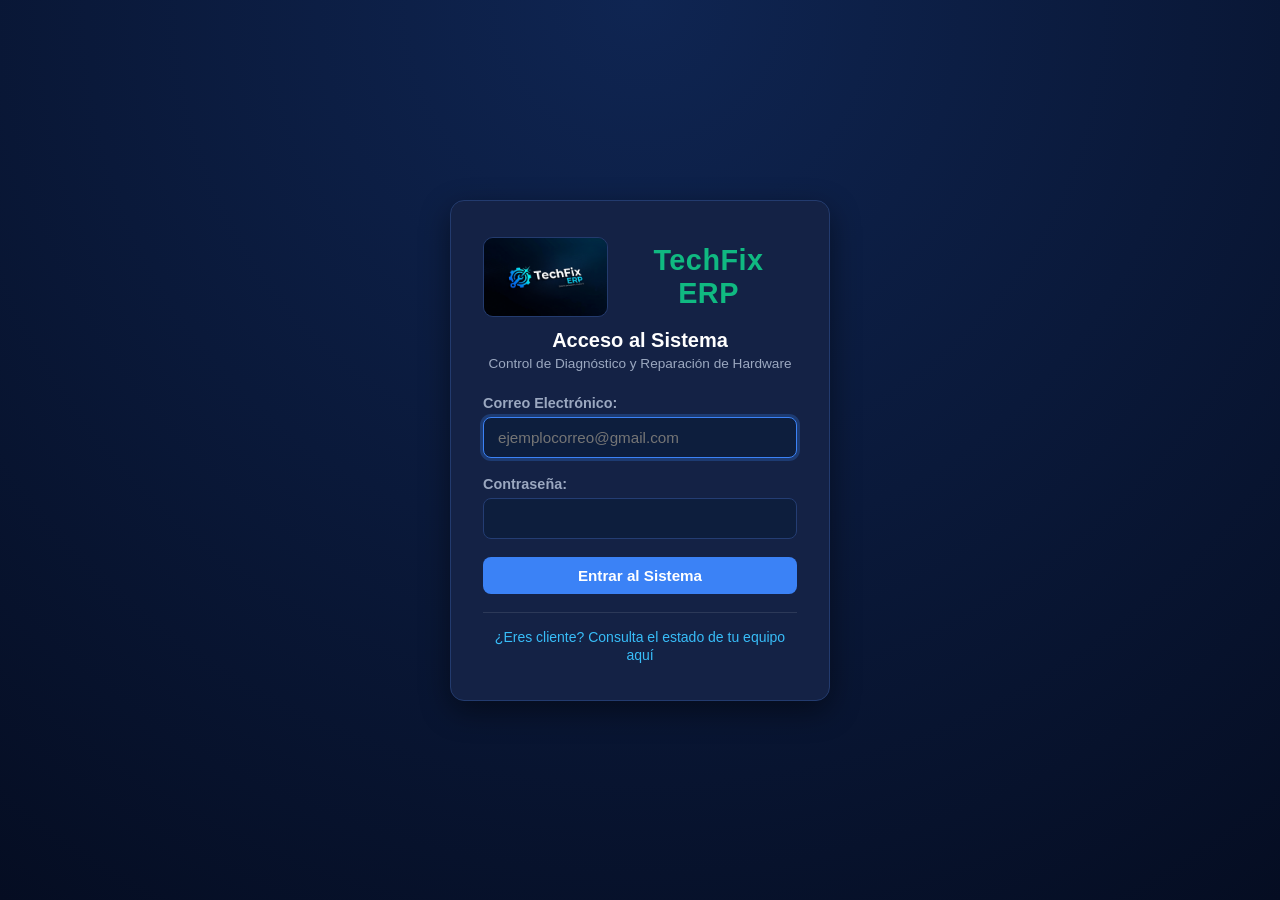
<file: login.html>
<!DOCTYPE html>
<html lang="es">
<head>
    <meta charset="UTF-8">
    <meta name="viewport" content="width=device-width, initial-scale=1.0">
    <title>TechFix ERP - Iniciar Sesión</title>
    <link rel="stylesheet" href="CSS/estilos.css">
    <link rel="stylesheet" href="CSS/estiloLogin.css">
</head>
<body>
    <div class="login-wrapper">
        <div class="login-box">
            <div class="login-logo-header">
                <img src="imgs/logo.jpg" alt="Logo TechFix" class="login-logo-img">
                <h1 class="login-title">TechFix ERP</h1>
            </div>
            <h2>Acceso al Sistema</h2>
            <p class="subtitle">Control de Diagnóstico y Reparación de Hardware</p>
            
            <form id="formLogin">
                <div class="form-group text-left">
                    <label for="correo">Correo Electrónico:</label>
                    <input type="email" id="correo" placeholder="ejemplocorreo@gmail.com" required autofocus>
                </div>

                <div class="form-group text-left">
                    <label for="password">Contraseña:</label>
                    <input type="password" id="password" required>
                </div>

                <button type="submit" class="btn btn-primary btn-full">
                    Entrar al Sistema
                </button>
            </form>
                <!--- 
            <div class="credentials-tip">
                <p class="credentials-title">Credenciales del Sistema:</p>
           <div class="credentials-list">
                    <div>Administrador: <code>admin@erphardware.com</code> <code>123456</code></div>
                    <div>Técnico: <code>tecnico@erphardware.com</code> <code>123456</code></div>
                </div>
            </div>
            -->

            <div style="text-align: center; margin-top: 18px; padding-top: 15px; border-top: 1px solid rgba(255,255,255,0.1);">
                <a href="seguimiento.html" style="color: #38bdf8; text-decoration: none; font-size: 14px; font-weight: 500;">
                    ¿Eres cliente? Consulta el estado de tu equipo aquí
                </a>      </div>
        </div>
    </div>

    <script src="JS/login.js"></script>
</body>
</html>
</file>
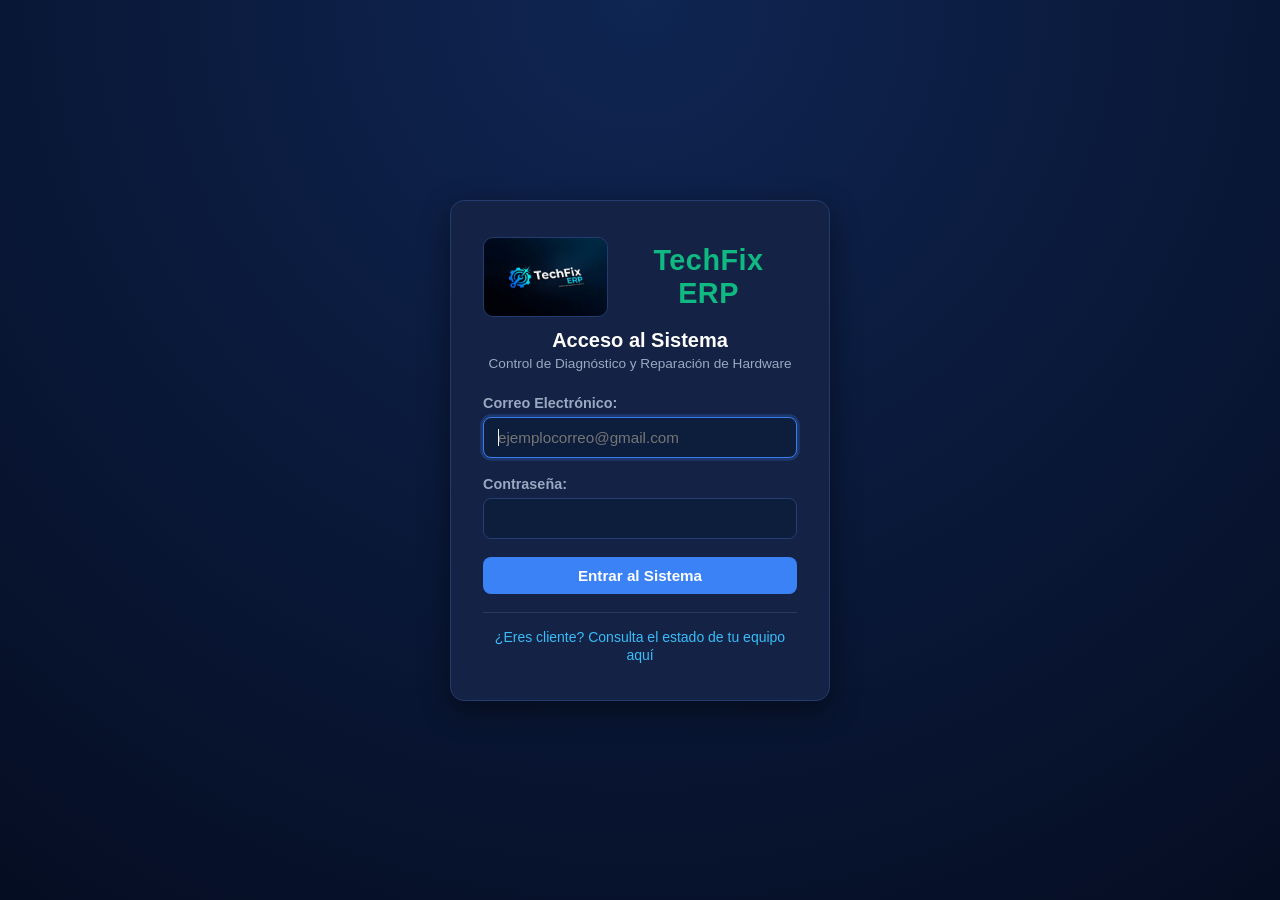
<file: ordenes.html>
<!DOCTYPE html>
<html lang="es">
<head>
    <meta charset="UTF-8">
    <meta name="viewport" content="width=device-width, initial-scale=1.0">
    <title>TechFix ERP - Nueva Orden de Trabajo</title>
    <link rel="stylesheet" href="CSS/estilos.css">
</head>
<body>

    <!-- Menu común -->
    <div class="sidebar"></div>

    <!-- principal -->
    <div class="main-content">
        <div class="header">
            <div class="header-title-box">
                <h1>Ingreso de Equipo y Nueva Orden</h1>
                <p class="header-subtitle">Recepción de hardware y generación de comprobante de servicio</p>
            </div>
            <div class="user-info"></div>
        </div>

        <div class="form-card-container">
            <div class="card">
                <h2 style="margin-bottom: 20px; font-size: 1.25rem;">Formulario de Ingreso a Taller</h2>

                <form id="formOrden">
                    <div class="form-row">
                        <div class="form-group" style="flex: 2;">
                            <label for="equipoSelect">Equipo del Cliente *</label>
                            <select id="equipoSelect" required>
                                <option value="">Cargando catálogo de equipos...</option>
                            </select>
                            <small class="field-help-text">
                                ¿Equipo no registrado? <a href="equipos.html" class="field-link">Registrar nuevo equipo</a>
                            </small>
                        </div>

                        <div class="form-group" style="flex: 1.5;">
                            <label for="tecnicoSelect">Técnico Asignado *</label>
                            <select id="tecnicoSelect" required>
                                <option value="">Cargando técnicos disponibles...</option>
                            </select>
                        </div>
                    </div>

                    <!-- Req ob  de respaldo de información -->
                    <div class="alert-box-danger">
                        <label for="requiereRespaldo" style="color: #f87171; font-weight: bold; display: block; margin-bottom: 6px;">
                            ¿El cliente requiere respaldo de información? (Obligatorio) *
                        </label>
                        <select id="requiereRespaldo" required style="border-color: #f87171;">
                            <option value="">-- Seleccione una opción obligatoria --</option>
                            <option value="true">SÍ - Requiere respaldo antes de formatear o intervenir</option>
                            <option value="false">NO - No requiere respaldo de datos</option>
                        </select>
                        <small class="field-help-text">
                            Asegura la conservación de archivos para evitar pérdidas accidentales durante el servicio técnico.
                        </small>
                    </div>

                    <div class="form-group">
                        <label for="problema">Problema Reportado por el Cliente *</label>
                        <textarea id="problema" rows="3" placeholder="Describa la falla principal informada por el cliente..." required></textarea>
                    </div>

                    <div class="form-group">
                        <label for="notas">Notas Especiales / Observaciones de Recepción</label>
                        <textarea id="notas" rows="2" placeholder="Accesorios recibidos (cargador, funda), contraseñas proporcionadas, programas específicos o advertencias..."></textarea>
                    </div>

                    <div class="modal-actions" style="margin-top: 24px;">
                        <a href="index.html" class="btn btn-secondary">Cancelar</a>
                        <button type="submit" class="btn btn-primary" id="btnCrearOrden" style="flex: 1;">
                            Generar Orden y Emitir Comprobante
                        </button>
                    </div>
                </form>
            </div>
        </div>
    </div>

    <!-- conf tras generar orden -->
    <div id="modal-ticket-generado" class="modal-overlay">
        <div class="modal-content">
            <div class="modal-header">
                <h3 style="color: var(--success);">Orden Generada Exitosamente</h3>
                <button class="modal-close" onclick="cerrarModalExito()">&times;</button>
            </div>
            <div id="modal-exito-body">
                <!-- din -->
            </div>
            <div class="modal-actions">
                <button class="btn btn-secondary" onclick="crearOtraOrden()">Registrar Otra Orden</button>
                <button class="btn btn-primary" onclick="imprimirTicketGenerado()">Imprimir Comprobante</button>
                <a href="index.html" class="btn btn-success">Ir al Dashboard</a>
            </div>
        </div>
    </div>

    <!--  impresión de comprobante para el cliente -->
    <div id="seccion-ticket">
        <div style="text-align: center; border-bottom: 2px dashed #000; padding-bottom: 12px; margin-bottom: 16px;">
            <h2 style="margin: 0; font-size: 24px;">TechFix ERP</h2>
            <p style="margin: 4px 0 0 0; font-size: 14px; font-weight: bold;">Comprobante de Recepción de Equipo en Taller</p>
            <p style="margin: 2px 0 0 0; font-size: 11px; color:#555;">Servicio Especializado de Diagnóstico y Reparación de Hardware</p>
        </div>
        <div style="font-size: 13px; line-height: 1.8;">
            <p><strong>CÓDIGO DE SEGUIMIENTO:</strong> <span id="ticket-print-id" style="font-size:16px; font-weight:bold;"></span></p>
            <p><strong>Fecha y Hora de Ingreso:</strong> <span id="ticket-print-fecha"></span></p>
            <p><strong>Cliente:</strong> <span id="ticket-print-cliente"></span></p>
            <p><strong>Equipo:</strong> <span id="ticket-print-equipo"></span></p>
            <p><strong>Número de Serie:</strong> <span id="ticket-print-serie"></span></p>
            <p><strong>Técnico Asignado:</strong> <span id="ticket-print-tecnico"></span></p>
            <p><strong>Respaldo de Información:</strong> <span id="ticket-print-respaldo" style="font-weight:bold;"></span></p>
            <hr style="border: none; border-top: 1px dashed #999; margin: 12px 0;">
            <p><strong>Problema Reportado por el Cliente:</strong></p>
            <div id="ticket-print-problema" style="background: #f3f4f6; padding: 10px; border-radius: 4px; border: 1px solid #ddd; margin-bottom:8px;"></div>
            <p><strong>Notas Especiales / Observaciones:</strong></p>
            <div id="ticket-print-notas" style="background: #f3f4f6; padding: 10px; border-radius: 4px; border: 1px solid #ddd;"></div>
        </div>
        <div class="ticket-qr-print">
            <div id="ticket-print-qr" class="qr-box"></div>
            <p style="font-size: 12px;">Escanee el código QR o ingrese el código en el portal de seguimiento</p>
            <p class="ticket-token" id="ticket-print-token"></p>
        </div>
        <div style="text-align: center; border-top: 2px dashed #000; margin-top: 24px; padding-top: 12px; font-size: 11px;">
            <p><strong>IMPORTANTE:</strong> Presente este comprobante indispensablemente para retirar su equipo.</p>
            <p>Gracias por su preferencia.</p>
        </div>
    </div>

    <script src="JS/lib/qrcode.min.js"></script>
    <script src="JS/api.js"></script>
    <script src="JS/ordenes.js"></script>
</body>
</html>
</file>
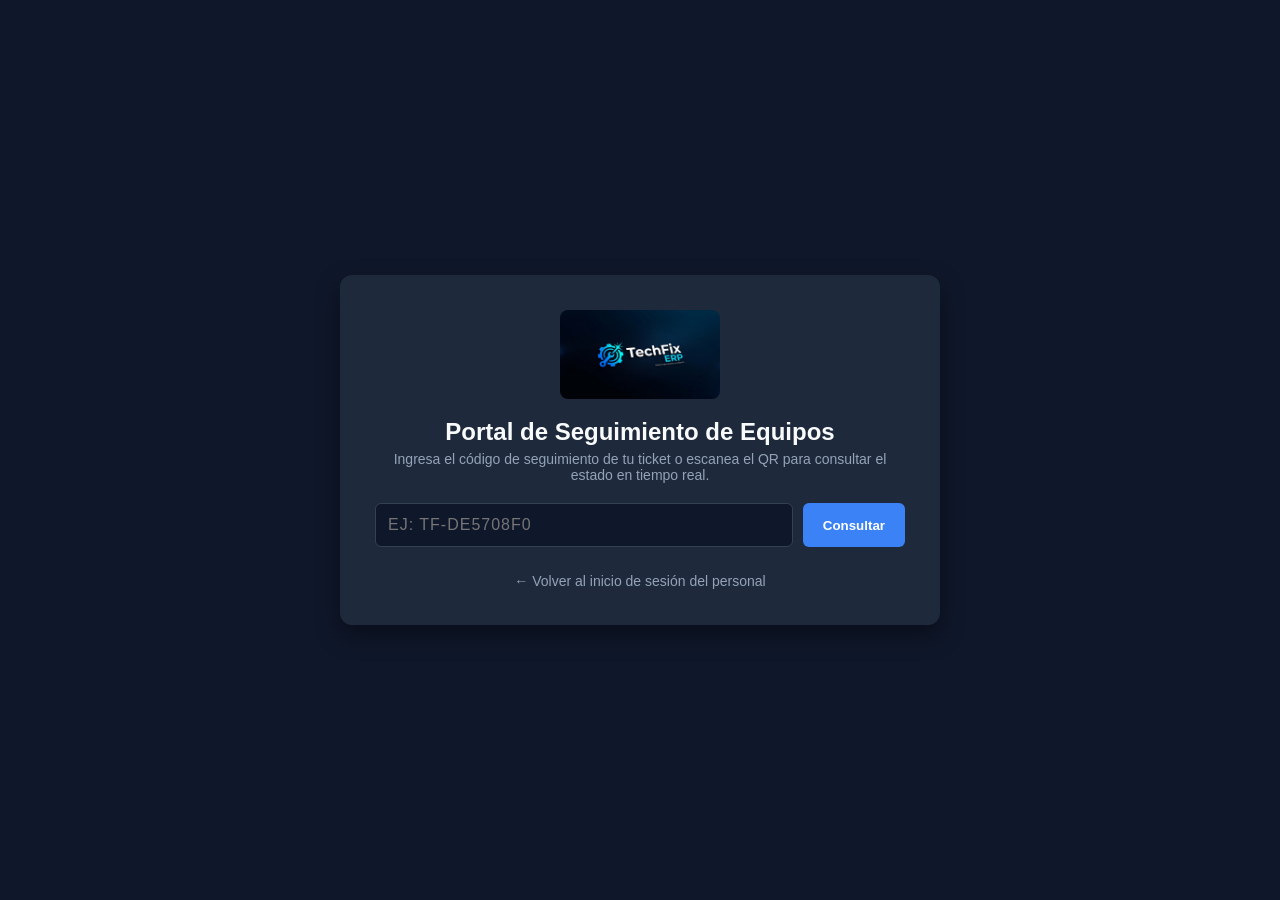
<file: seguimiento.html>
<!DOCTYPE html>
<html lang="es">

<head>
    <meta charset="UTF-8">
    <meta name="viewport" content="width=device-width, initial-scale=1.0">
    <title>Consulta de Ticket - TechFix ERP</title>
    <link rel="stylesheet" href="CSS/estilos.css">
    <link rel="stylesheet" href="CSS/estiloSeguimiento.css">
</head>

<body>
    <div class="tracking-box">
        <div class="tracking-header">
            <img src="imgs/logo.jpg" alt="TechFix ERP" class="tracking-logo">
            <h2>Portal de Seguimiento de Equipos</h2>
            <p>Ingresa el código de seguimiento de tu ticket o escanea el QR para consultar el estado en tiempo real.</p>
        </div>

        <div class="search-row">
            <input type="text" id="inputTicket" placeholder="Ej: TF-DE5708F0">
            <button onclick="consultarTicket()">Consultar</button>
        </div>

        <p id="mensajeError" class="tracking-error"></p>

        <div class="result-card" id="resultadoOrden">
            <div class="result-head">
                <h3 id="resTicket"></h3>
                <span id="resEstado" class="badge"></span>
            </div>
            <p><strong>Cliente:</strong> <span id="resCliente"></span></p>
            <p><strong>Equipo:</strong> <span id="resEquipo"></span> (S/N: <span id="resSerie"></span>)</p>
            <p><strong>Falla reportada:</strong> <span id="resProblema"></span></p>
            <p><strong>Técnico asignado:</strong> <span id="resTecnico"></span></p>

            <div class="steps" id="barraProgreso">
                <div class="step" data-step="Recibido">1. Recibido</div>
                <div class="step" data-step="En Diagnóstico">2. Diagnóstico</div>
                <div class="step" data-step="En Reparación">3. En Reparación</div>
                <div class="step" data-step="Reparado">4. Listo</div>
                <div class="step" data-step="Entregado">5. Entregado</div>
            </div>
        </div>

        <div class="tracking-footer">
            <a href="login.html">← Volver al inicio de sesión del personal</a>
        </div>
    </div>

    <script src="JS/seguimiento.js"></script>
</body>

</html>
</file>
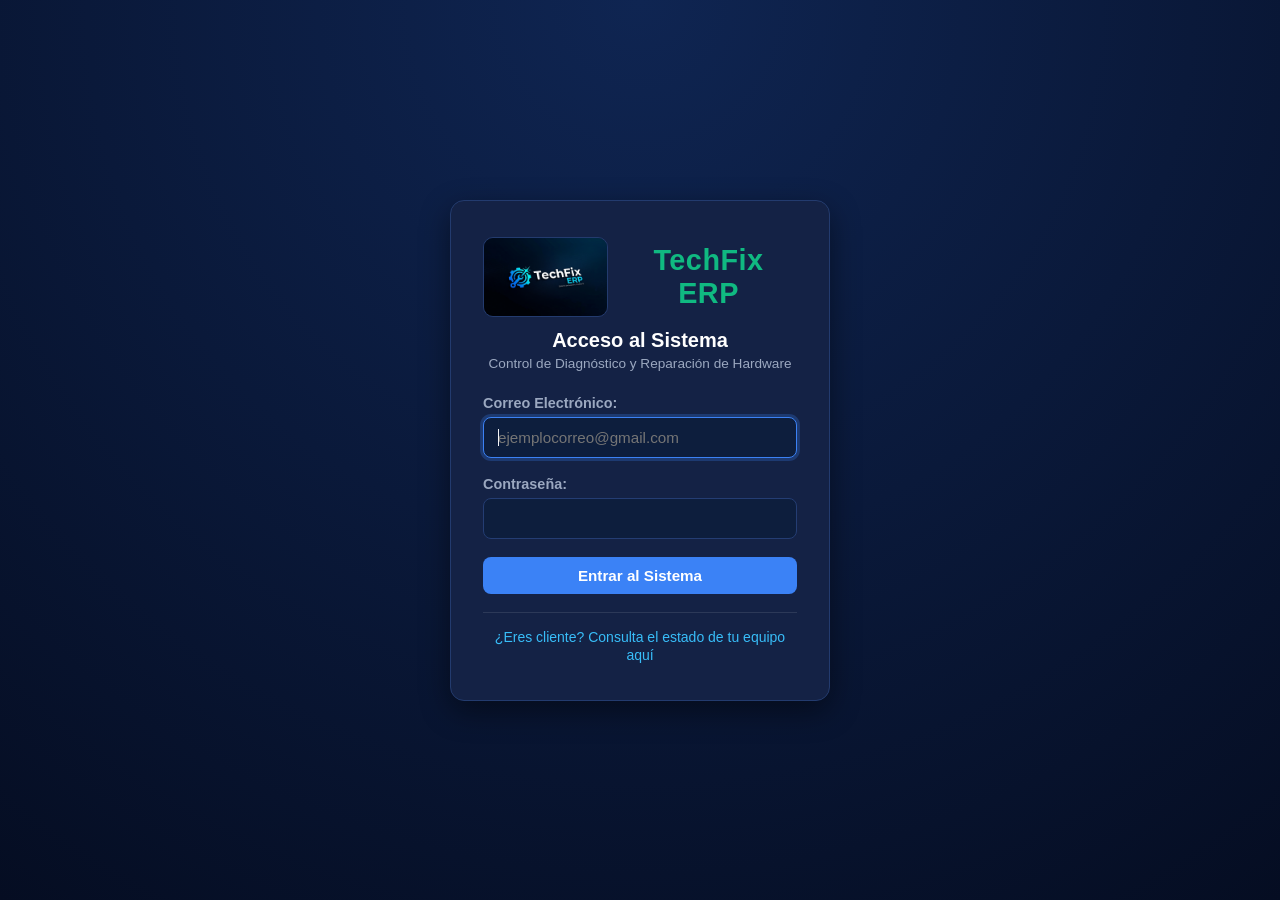
<file: usuarios.html>
<!DOCTYPE html>
<html lang="es">
<head>
    <meta charset="UTF-8">
    <meta name="viewport" content="width=device-width, initial-scale=1.0">
    <title>TechFix ERP - Gestión de Usuarios y Técnicos</title>
    <link rel="stylesheet" href="CSS/estilos.css">
</head>
<body>

    <!-- Menú lateral común -->
    <div class="sidebar"></div>

    <!-- Contenido principal -->
    <div class="main-content">
        <div class="header">
            <div class="header-title-box">
                <h1>Usuarios y Técnicos</h1>
                <p class="header-subtitle">Administración de personal técnico y accesos al sistema</p>
            </div>
            <div class="user-info"></div>
        </div>

        <div class="two-column-layout">
            <!-- registro -->
            <div class="card">
                <h2 style="font-size: 1.2rem; margin-bottom: 16px;">Registrar Nuevo Usuario</h2>
                <form id="formUsuario">
                    <div class="form-group">
                        <label for="nombreCompleto">Nombre Completo *</label>
                        <input type="text" id="nombreCompleto" placeholder="Ej. Carlos Méndez" required>
                    </div>

                    <div class="form-group">
                        <label for="correoUsuario">Correo Electrónico (Único) *</label>
                        <input type="email" id="correoUsuario" placeholder="tecnico2@erphardware.com" required>
                        <small class="field-help-text">Se usará como credencial de inicio de sesión.</small>
                    </div>

                    <div class="form-group">
                        <label for="passwordUsuario">Contraseña de Acceso *</label>
                        <input type="password" id="passwordUsuario" placeholder="Mínimo 6 caracteres" minlength="4" required>
                    </div>

                    <div class="form-group">
                        <label for="rolUsuario">Rol en el Sistema *</label>
                        <select id="rolUsuario" required>
                            <option value="Técnico" selected>Técnico de Hardware</option>
                            <option value="Administrador">Administrador</option>
                        </select>
                    </div>

                    <button type="submit" class="btn btn-primary btn-full" id="btnGuardarUsuario" style="margin-top: 10px;">
                        Guardar Usuario
                    </button>
                </form>
            </div>

            <!-- listado de usuarios -->
            <div class="table-container">
                <div class="table-header-flex">
                    <h2>Personal Registrado</h2>
                    <input type="text" id="buscarUsuario" placeholder="Filtrar por nombre, correo o rol..." class="search-input-field">
                </div>

                <table>
                    <thead>
                        <tr>
                            <th>ID</th>
                            <th>Nombre Completo</th>
                            <th>Correo Electrónico</th>
                            <th>Rol Asignado</th>
                            <th>Estado</th>
                        </tr>
                    </thead>
                    <tbody id="tabla-usuarios">
                        <tr>
                            <td colspan="5" class="empty-state-card">Cargando personal...</td>
                        </tr>
                    </tbody>
                </table>
            </div>
        </div>
    </div>

    <script src="JS/api.js"></script>
    <script src="JS/usuarios.js"></script>
</body>
</html>
</file>
<file: CSS/estilos.css>
:root {
    --bg-dark: #071330;
    --sidebar: #132448;
    --card-bg: #172a53;
    --card-hover: #1e3567;
    --border-color: #243d73;
    --text-main: #f3f4f6;
    --text-muted: #9ba8c0;
    --accent-blue: #3b82f6;
    --accent-hover: #2563eb;
    --success: #10b981;
    --warning: #f59e0b;
    --danger: #ef4444;
    --logo: #10b981;
    --input-bg: #0d1e3d;
}

* {
    margin: 0;
    padding: 0;
    box-sizing: border-box;
    font-family: 'Segoe UI', -apple-system, BlinkMacSystemFont, Tahoma, Geneva, Verdana, sans-serif;
}

body {
    background-color: var(--bg-dark);
    color: var(--text-main);
    display: flex;
    min-height: 100vh;
}

/* menu lateral*/
.sidebar {
    width: 260px;
    background-color: var(--sidebar);
    padding: 24px 16px;
    display: flex;
    flex-direction: column;
    border-right: 1px solid var(--border-color);
    box-shadow: 2px 0 10px rgba(0, 0, 0, 0.2);
}

.sidebar-logo-container {
    display: flex;
    align-items: center;
    gap: 12px;
    margin-bottom: 26px;
    border-bottom: 1px solid var(--border-color);
    padding-bottom: 16px;
    text-decoration: none;
}

.sidebar-logo-img {
    width: 110px;
    height: 80px;
    border-radius: 8px;
    object-fit: cover;
    border: 5px solid var(--border-color);
}

.sidebar-logo-text {
    font-size:1.5rem;
    font-weight: 700;
    color: var(--text-main);
    letter-spacing: 0.5px;
}

.menu-item {
    margin-bottom: 6px;
    border-radius: 8px;
    transition: all 0.2s ease;
}

.menu-item a {
    display: flex;
    align-items: center;
    gap: 12px;
    padding: 11px 14px;
    color: var(--text-muted);
    text-decoration: none;
    font-weight: 500;
    font-size: 0.92rem;
    border-radius: 8px;
    transition: 0.2s;
}

.menu-item:hover a,
.menu-item.active a {
    background-color: var(--accent-blue);
    color: #ffffff;
}

.menu-icon {
    width: 20px;
    height: 20px;
    object-fit: contain;
    filter: brightness(0) invert(0.85);
    flex-shrink: 0;
    transition: filter 0.2s;
}

.menu-item:hover .menu-icon,
.menu-item.active .menu-icon {
    filter: brightness(0) invert(1);
}

/* Contenido principal */
.main-content {
    flex: 1;
    padding: 30px;
    overflow-y: auto;
}

.header {
    display: flex;
    justify-content: space-between;
    align-items: center;
    margin-bottom: 28px;
    padding-bottom: 16px;
    border-bottom: 1px solid var(--border-color);
}

.header-title-box h1 {
    font-size: 1.8rem;
    font-weight: 700;
    color: #ffffff;
}

.header-subtitle {
    color: var(--text-muted);
    font-size: 0.9rem;
    margin-top: 4px;
}

.user-info {
    font-size: 0.92rem;
    color: var(--text-main);
    display: flex;
    align-items: center;
    gap: 12px;
}

.user-badge {
    color: white;
    padding: 3px 10px;
    border-radius: 12px;
    font-size: 0.75rem;
    margin-left: 8px;
    font-weight: bold;
}

.btn-logout {
    margin-left: 8px;
    padding: 6px 14px;
    background: #ef4444;
    color: white;
    border: none;
    border-radius: 6px;
    cursor: pointer;
    font-size: 0.85rem;
    font-weight: 600;
    transition: background 0.2s;
}

.btn-logout:hover {
    background: #dc2626;
}

/* tarjts del dashboard*/
.dashboard-cards {
    display: grid;
    grid-template-columns: repeat(auto-fit, minmax(220px, 1fr));
    gap: 20px;
    margin-bottom: 30px;
}

.card {
    background-color: var(--card-bg);
    padding: 22px;
    border-radius: 12px;
    border: 1px solid var(--border-color);
    border-left: 5px solid var(--accent-blue);
    box-shadow: 0 4px 12px rgba(0, 0, 0, 0.15);
    transition: transform 0.2s, background 0.2s;
}

.card:hover {
    transform: translateY(-2px);
    background-color: var(--card-hover);
}

.card h3 {
    color: var(--text-muted);
    font-size: 0.9rem;
    margin-bottom: 12px;
    text-transform: uppercase;
    letter-spacing: 0.5px;
}

.card .number {
    font-size: 2.2rem;
    font-weight: 700;
    color: #ffffff;
}

.card.warning {
    border-left-color: var(--warning);
}

.card.success {
    border-left-color: var(--success);
}

.card.danger {
    border-left-color: var(--danger);
}

/*forms y controles*/
.form-card-container {
    max-width: 800px;
    margin: 0 auto;
}

.two-column-layout {
    display: grid;
    grid-template-columns: 1fr 2fr;
    gap: 24px;
    align-items: start;
}

.taller-grid-layout,
.factura-grid-layout {
    display: grid;
    grid-template-columns: 1.2fr 1fr;
    gap: 24px;
    align-items: start;
}

.form-group {
    margin-bottom: 18px;
    display: flex;
    flex-direction: column;
    gap: 6px;
}

.form-group label {
    font-size: 0.9rem;
    font-weight: 600;
    color: var(--text-muted);
}

.form-row {
    display: grid;
    grid-template-columns: repeat(auto-fit, minmax(240px, 1fr));
    gap: 16px;
    margin-bottom: 16px;
}

.field-help-text {
    color: var(--text-muted);
    font-size: 0.78rem;
    margin-top: 4px;
}

.field-link {
    color: var(--accent-blue);
    text-decoration: none;
}
.field-link:hover {
    text-decoration: underline;
}

input[type="text"],
input[type="email"],
input[type="password"],
input[type="number"],
input[type="date"],
select,
textarea {
    width: 100%;
    padding: 11px 14px;
    background-color: var(--input-bg);
    color: var(--text-main);
    border: 1px solid var(--border-color);
    border-radius: 8px;
    font-size: 0.95rem;
    outline: none;
    transition: border-color 0.2s, box-shadow 0.2s;
}

input:focus,
select:focus,
textarea:focus {
    border-color: var(--accent-blue);
    box-shadow: 0 0 0 3px rgba(59, 130, 246, 0.25);
}

textarea {
    resize: vertical;
    min-height: 80px;
}

select option {
    background-color: var(--sidebar);
    color: var(--text-main);
}

/*alerts y cajas destacadas */
.alert-box-warning {
    background: rgba(245, 158, 11, 0.12);
    border: 1px solid var(--warning);
    border-radius: 8px;
    padding: 14px 18px;
    color: #fbbf24;
    margin-bottom: 18px;
    font-size: 0.92rem;
}

.alert-box-danger {
    background: rgba(239, 68, 68, 0.12);
    border: 1px solid var(--danger);
    border-radius: 8px;
    padding: 14px 18px;
    color: #fca5a5;
    margin-bottom: 18px;
    font-size: 0.92rem;
}

.alert-box-success {
    background: rgba(16, 185, 129, 0.12);
    border: 1px solid var(--success);
    border-radius: 8px;
    padding: 14px 18px;
    color: #34d399;
    margin-bottom: 18px;
    font-size: 0.92rem;
}

.summary-box {
    background: var(--input-bg);
    border: 1px solid var(--border-color);
    border-radius: 8px;
    padding: 14px 16px;
    margin-bottom: 16px;
    font-size: 0.92rem;
    line-height: 1.6;
}

.ticket-number-badge {
    text-align: center;
    background: rgba(16, 185, 129, 0.1);
    border: 1px solid rgba(16, 185, 129, 0.3);
    border-radius: 8px;
    padding: 16px;
    margin-bottom: 16px;
}

.ticket-number-display {
    color: #34d399;
    font-size: 2.2rem;
    margin: 4px 0;
    font-weight: 700;
    letter-spacing: 1px;
}

/* qr y token del ticket */
.qr-box {
    display: flex;
    justify-content: center;
    margin: 12px auto 4px;
}

.qr-box img,
.qr-box canvas {
    background: #fff;
    padding: 8px;
    border-radius: 6px;
}

.ticket-token {
    font-family: Consolas, monospace;
    font-weight: 700;
    letter-spacing: 2px;
    color: #60a5fa;
}

.ticket-qr-print {
    text-align: center;
    margin: 14px 0;
}

.ticket-qr-print .qr-box img,
.ticket-qr-print .qr-box canvas {
    padding: 0;
}

.ticket-qr-print .ticket-token {
    color: #000;
    font-size: 18px;
}

.empty-state-card {
    text-align: center;
    padding: 48px 24px;
    color: var(--text-muted);
}

.empty-state-icon {
    width: 52px;
    height: 52px;
    filter: brightness(0) invert(0.6);
    margin-bottom: 14px;
}

/* btns */
.btn {
    display: inline-flex;
    align-items: center;
    justify-content: center;
    gap: 8px;
    padding: 10px 18px;
    font-size: 0.95rem;
    font-weight: 600;
    border-radius: 8px;
    border: none;
    cursor: pointer;
    transition: all 0.2s;
    text-decoration: none;
}

.btn-primary {
    background-color: var(--accent-blue);
    color: white;
}
.btn-primary:hover {
    background-color: var(--accent-hover);
}

.btn-success {
    background-color: var(--success);
    color: white;
}
.btn-success:hover {
    background-color: #059669;
}

.btn-warning {
    background-color: var(--warning);
    color: #111827;
}
.btn-warning:hover {
    background-color: #d97706;
}

.btn-danger {
    background-color: var(--danger);
    color: white;
}
.btn-danger:hover {
    background-color: #dc2626;
}

.btn-secondary {
    background-color: var(--sidebar);
    color: var(--text-main);
    border: 1px solid var(--border-color);
}
.btn-secondary:hover {
    background-color: var(--card-hover);
}

.btn-sm {
    padding: 6px 12px;
    font-size: 0.82rem;
    border-radius: 6px;
}

.btn-full {
    width: 100%;
}

.btn-icon-img {
    width: 16px;
    height: 16px;
    filter: brightness(0) invert(1);
    vertical-align: middle;
}

/* tablas*/
.table-container {
    background-color: var(--card-bg);
    padding: 24px;
    border-radius: 12px;
    border: 1px solid var(--border-color);
    box-shadow: 0 4px 12px rgba(0, 0, 0, 0.15);
    margin-bottom: 24px;
    overflow-x: auto;
}

.table-header-flex {
    display: flex;
    justify-content: space-between;
    align-items: center;
    margin-bottom: 18px;
    flex-wrap: wrap;
    gap: 12px;
}

.table-container h2 {
    font-size: 1.3rem;
    color: #ffffff;
}

.search-input-field {
    max-width: 300px;
}

table {
    width: 100%;
    border-collapse: collapse;
}

th, td {
    padding: 14px 16px;
    text-align: left;
    border-bottom: 1px solid var(--border-color);
    font-size: 0.92rem;
}

th {
    color: var(--text-muted);
    font-weight: 600;
    text-transform: uppercase;
    font-size: 0.8rem;
    letter-spacing: 0.5px;
    background-color: rgba(19, 36, 72, 0.4);
}

tr:hover td {
    background-color: rgba(255, 255, 255, 0.02);
}

.cell-actions {
    display: flex;
    gap: 6px;
    flex-wrap: wrap;
}

/* badges y estados*/
.badge {
    display: inline-block;
    padding: 4px 10px;
    border-radius: 20px;
    font-size: 0.78rem;
    font-weight: 700;
    text-transform: uppercase;
    letter-spacing: 0.5px;
}

.badge.recibido {
    background-color: rgba(59, 130, 246, 0.2);
    color: #60a5fa;
    border: 1px solid rgba(59, 130, 246, 0.4);
}

.badge.diag {
    background-color: rgba(245, 158, 11, 0.2);
    color: #fbbf24;
    border: 1px solid rgba(245, 158, 11, 0.4);
}

.badge.ready,
.badge.reparado {
    background-color: rgba(16, 185, 129, 0.2);
    color: #34d399;
    border: 1px solid rgba(16, 185, 129, 0.4);
}

.badge.entregado {
    background-color: rgba(139, 92, 246, 0.2);
    color: #a78bfa;
    border: 1px solid rgba(139, 92, 246, 0.4);
}

.badge.danger,
.badge.baja-stock {
    background-color: rgba(239, 68, 68, 0.2);
    color: #f87171;
    border: 1px solid rgba(239, 68, 68, 0.4);
}

.badge.respaldo-si {
    background-color: rgba(239, 68, 68, 0.15);
    color: #fca5a5;
    border: 1px solid #ef4444;
}

.badge.respaldo-no {
    background-color: rgba(156, 163, 175, 0.15);
    color: #9ca3af;
}

.badge.mov-entrada {
    background-color: rgba(16, 185, 129, 0.2);
    color: #34d399;
}
.badge.mov-salida {
    background-color: rgba(239, 68, 68, 0.2);
    color: #f87171;
}
.badge.mov-ajuste {
    background-color: rgba(245, 158, 11, 0.2);
    color: #fbbf24;
}

/* tabs de navegacion */
.tab-container {
    display: flex;
    gap: 8px;
    margin-bottom: 20px;
    border-bottom: 1px solid var(--border-color);
    padding-bottom: 8px;
}

.tab-btn {
    padding: 10px 18px;
    background: transparent;
    border: none;
    color: var(--text-muted);
    font-size: 0.95rem;
    font-weight: 600;
    cursor: pointer;
    border-radius: 8px;
    transition: all 0.2s;
    display: flex;
    align-items: center;
    gap: 8px;
}

.tab-btn:hover {
    color: #ffffff;
    background-color: rgba(255, 255, 255, 0.05);
}

.tab-btn.active {
    background-color: var(--accent-blue);
    color: #ffffff;
}

/* model de ventana */
.modal-overlay {
    position: fixed;
    top: 0;
    left: 0;
    width: 100vw;
    height: 100vh;
    background: rgba(0, 0, 0, 0.7);
    backdrop-filter: blur(4px);
    display: none;
    justify-content: center;
    align-items: center;
    z-index: 10000;
    padding: 20px;
}

.modal-overlay.active {
    display: flex;
}

.modal-content {
    background: var(--card-bg);
    border: 1px solid var(--border-color);
    border-radius: 14px;
    width: 100%;
    max-width: 600px;
    max-height: 90vh;
    overflow-y: auto;
    padding: 28px;
    box-shadow: 0 10px 30px rgba(0, 0, 0, 0.5);
    position: relative;
    animation: modalIn 0.25s ease;
}

@keyframes modalIn {
    from { transform: scale(0.95); opacity: 0; }
    to { transform: scale(1); opacity: 1; }
}

.modal-header {
    display: flex;
    justify-content: space-between;
    align-items: center;
    margin-bottom: 20px;
    border-bottom: 1px solid var(--border-color);
    padding-bottom: 12px;
}

.modal-close {
    background: none;
    border: none;
    color: var(--text-muted);
    font-size: 1.5rem;
    cursor: pointer;
}
.modal-close:hover {
    color: #ffffff;
}

.modal-actions {
    display: flex;
    gap: 10px;
    justify-content: flex-end;
    margin-top: 20px;
}

/* formato de impresion*/
#seccion-ticket,
#seccion-factura-imprimir {
    display: none;
}

@media print {
    body * {
        visibility: hidden !important;
    }

    #seccion-ticket,
    #seccion-ticket *,
    #seccion-factura-imprimir,
    #seccion-factura-imprimir * {
        visibility: visible !important;
    }

    #seccion-ticket {
        display: block !important;
        position: absolute;
        left: 0;
        top: 0;
        width: 100%;
        color: #000 !important;
        background: #fff !important;
        padding: 30px;
        font-family: Arial, sans-serif;
    }

    #seccion-factura-imprimir {
        display: block !important;
        position: absolute;
        left: 0;
        top: 0;
        width: 100%;
        color: #000 !important;
        background: #fff !important;
        padding: 30px;
        font-family: Arial, sans-serif;
    }
}
</file>
<file: CSS/estiloLogin.css>
body {
    display: flex;
    justify-content: center;
    align-items: center;
    min-height: 100vh;
    background: radial-gradient(circle at top, #0f2552, #050d22);
}

.login-wrapper {
    width: 100%;
    max-width: 420px;
    padding: 20px;
}

.login-box {
    background: #142245;
    padding: 36px 32px;
    border-radius: 14px;
    border: 1px solid #233b6e;
    text-align: center;
    box-shadow: 0 10px 30px rgba(0, 0, 0, 0.45);
}

.login-logo-header {
    display: flex;
    align-items: center;
    justify-content: center;
    gap: 12px;
    margin-bottom: 12px;
}

.login-logo-img {
    width: 125px;
    height: 80px;
    border-radius: 10px;
    object-fit: cover;
    border: 1px solid #233b6e;
}

.login-title {
    font-size: 1.8rem;
    font-weight: 800;
    color: #10b981;
    letter-spacing: 0.5px;
    margin: 0;
}

.login-box h2 {
    color: #ffffff;
    font-size: 1.25rem;
    margin-bottom: 4px;
}

.subtitle {
    color: #9ba8c0;
    font-size: 0.85rem;
    margin-bottom: 24px;
}

.text-left {
    text-align: left;
}

.credentials-tip {
    margin-top: 24px;
    border-top: 1px solid #233b6e;
    background: rgba(15, 37, 82, 0.5);
    border-radius: 8px;
    padding: 14px;
    text-align: left;
}

.credentials-title {
    font-size: 0.82rem;
    font-weight: 600;
    color: var(--text-main);
    margin-bottom: 6px;
}

.credentials-list {
    font-size: 0.8rem;
    color: #9ca8c0;
    line-height: 1.6;
}

.credentials-list code {
    background: #0d1e3d;
    padding: 2px 6px;
    border-radius: 4px;
    color: #34d399;
}
</file>
<file: CSS/estiloSeguimiento.css>
/* portal de seguimiento */
body {
    display: flex;
    justify-content: center;
    align-items: center;
    min-height: 100vh;
    background: #0f172a;
    color: #f8fafc;
    margin: 0;
    font-family: 'Segoe UI', Tahoma, Geneva, Verdana, sans-serif;
}

.tracking-box {
    background: #1e293b;
    padding: 35px;
    border-radius: 12px;
    width: 100%;
    max-width: 600px;
    box-shadow: 0 10px 25px rgba(0, 0, 0, 0.4);
}

.tracking-header {
    text-align: center;
}

.tracking-logo {
    max-width: 160px;
    border-radius: 8px;
    margin-bottom: 10px;
}

.tracking-header h2 {
    margin: 5px 0;
}

.tracking-header p {
    color: #94a3b8;
    font-size: 14px;
}

.search-row {
    display: flex;
    gap: 10px;
    margin-top: 20px;
}

.search-row input {
    flex: 1;
    padding: 12px;
    border-radius: 6px;
    border: 1px solid #334155;
    background: #0f172a;
    color: white;
    font-size: 16px;
    text-transform: uppercase;
    letter-spacing: 1px;
}

.search-row button {
    padding: 12px 20px;
    background: #3b82f6;
    color: white;
    border: none;
    border-radius: 6px;
    cursor: pointer;
    font-weight: bold;
}

.tracking-error {
    color: #ef4444;
    display: none;
    margin-top: 15px;
    text-align: center;
}

.result-card {
    margin-top: 25px;
    padding: 20px;
    background: #0f172a;
    border-radius: 8px;
    border-left: 4px solid #3b82f6;
    display: none;
}

.result-head {
    display: flex;
    justify-content: space-between;
    align-items: center;
}

.result-head h3 {
    margin: 0;
    color: #38bdf8;
    letter-spacing: 1px;
}

.result-card p {
    margin: 6px 0;
}

.steps {
    display: flex;
    justify-content: space-between;
    margin-top: 20px;
    padding-top: 15px;
    border-top: 1px solid #334155;
    font-size: 13px;
}

.step {
    text-align: center;
    color: #64748b;
    flex: 1;
}

.step.active {
    color: #10b981;
    font-weight: bold;
}

.tracking-footer {
    text-align: center;
    margin-top: 25px;
}

.tracking-footer a {
    color: #94a3b8;
    text-decoration: none;
    font-size: 14px;
}
</file>
